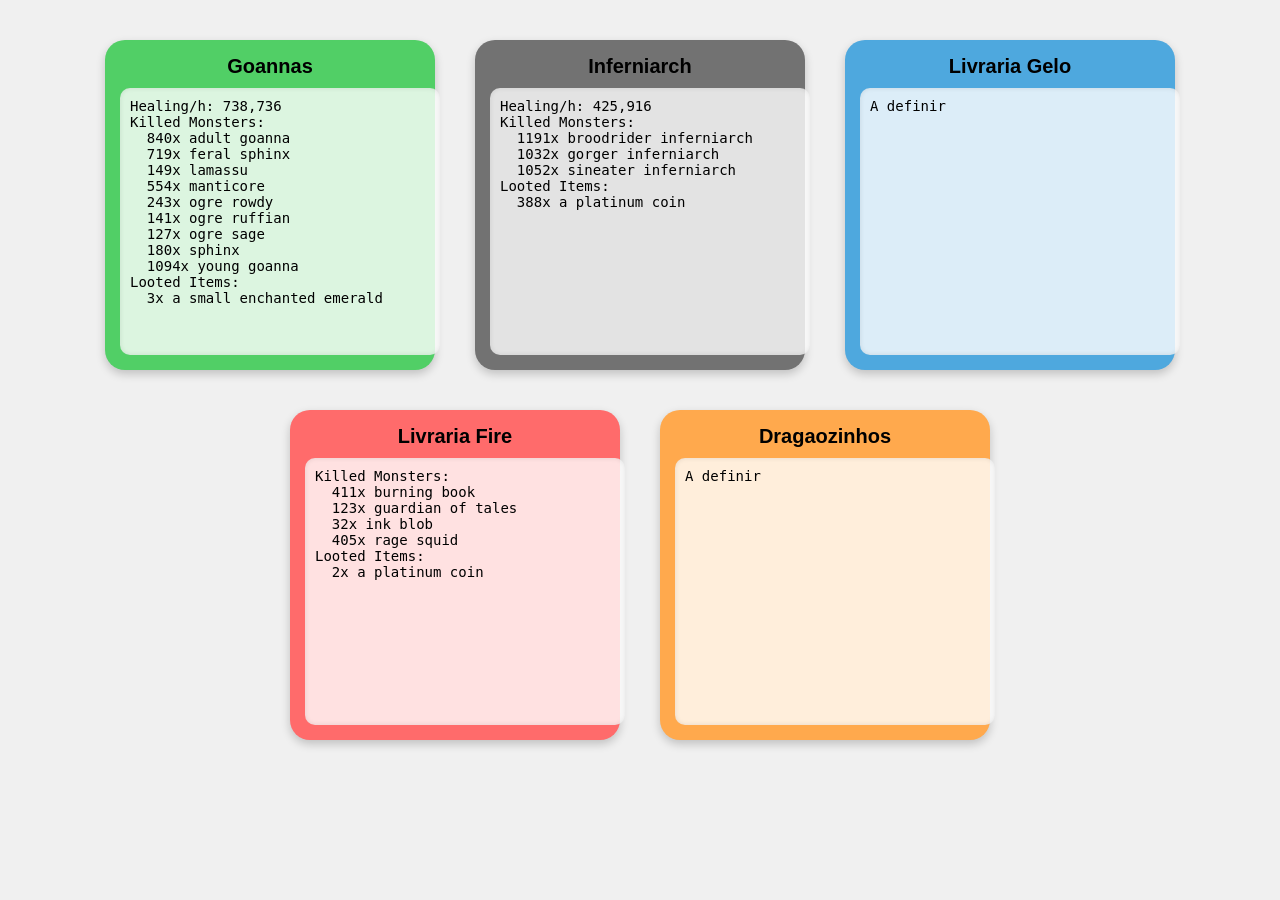
<file: analyser.html>
<!DOCTYPE html>
<html lang="pt-BR">
<head>
  <meta charset="UTF-8">
  <meta name="viewport" content="width=device-width, initial-scale=1.0">
  <title>Blocos com TextArea</title>
  <style>
    body {
      font-family: Arial, sans-serif;
      background-color: #f0f0f0;
      margin: 0;
      padding: 40px;
      display: flex;
      justify-content: center;
      align-items: center;
      flex-wrap: wrap;
      gap: 40px;
    }

    .bloco {
      width: 300px;
      height: 300px;
      border-radius: 20px;
      box-shadow: 0 4px 10px rgba(0, 0, 0, 0.2);
      padding: 15px;
      color: black;
      display: flex;
      flex-direction: column;
      justify-content: flex-start;
    }

    label {
      font-weight: bold;
      font-size: 20px;
      margin-bottom: 10px;
      text-align: center;
      display: block;
    }

    textarea {
      flex: 1;
      width: 100%;
      resize: none;
      border: none;
      border-radius: 10px;
      padding: 10px;
      font-size: 14px;
      background-color: rgba(255, 255, 255, 0.8);
      box-shadow: inset 0 0 5px rgba(0, 0, 0, 0.1);
    }

    .azul { background-color: #4ea8de; }
    .vermelho { background-color: #ff6b6b; }
    .verde { background-color: #51cf66; }
    .laranja { background-color: #ffa94d; }
    .preto { background-color: #727272;}
  </style>
</head>
<body>

  <div class="bloco verde">
    <label>Goannas</label>
    <textarea readonly>
Healing/h: 738,736
Killed Monsters:
  840x adult goanna
  719x feral sphinx
  149x lamassu
  554x manticore
  243x ogre rowdy
  141x ogre ruffian
  127x ogre sage
  180x sphinx
  1094x young goanna
Looted Items:
  3x a small enchanted emerald
    </textarea>
  </div>

  <div class="bloco preto">
    <label>Inferniarch</label>
    <textarea readonly>
Healing/h: 425,916
Killed Monsters:
  1191x broodrider inferniarch
  1032x gorger inferniarch
  1052x sineater inferniarch
Looted Items:
  388x a platinum coin
    </textarea>
  </div>

  <div class="bloco azul">
    <label>Livraria Gelo</label>
    <textarea readonly>A definir</textarea>
  </div>

  <div class="bloco vermelho">
    <label>Livraria Fire</label>
    <textarea readonly>
Killed Monsters:
  411x burning book
  123x guardian of tales
  32x ink blob
  405x rage squid
Looted Items:
  2x a platinum coin
    </textarea>
  </div>

  <div class="bloco laranja">
    <label>Dragaozinhos</label>
    <textarea readonly>A definir</textarea>
  </div>

</body>
</html>
</file>
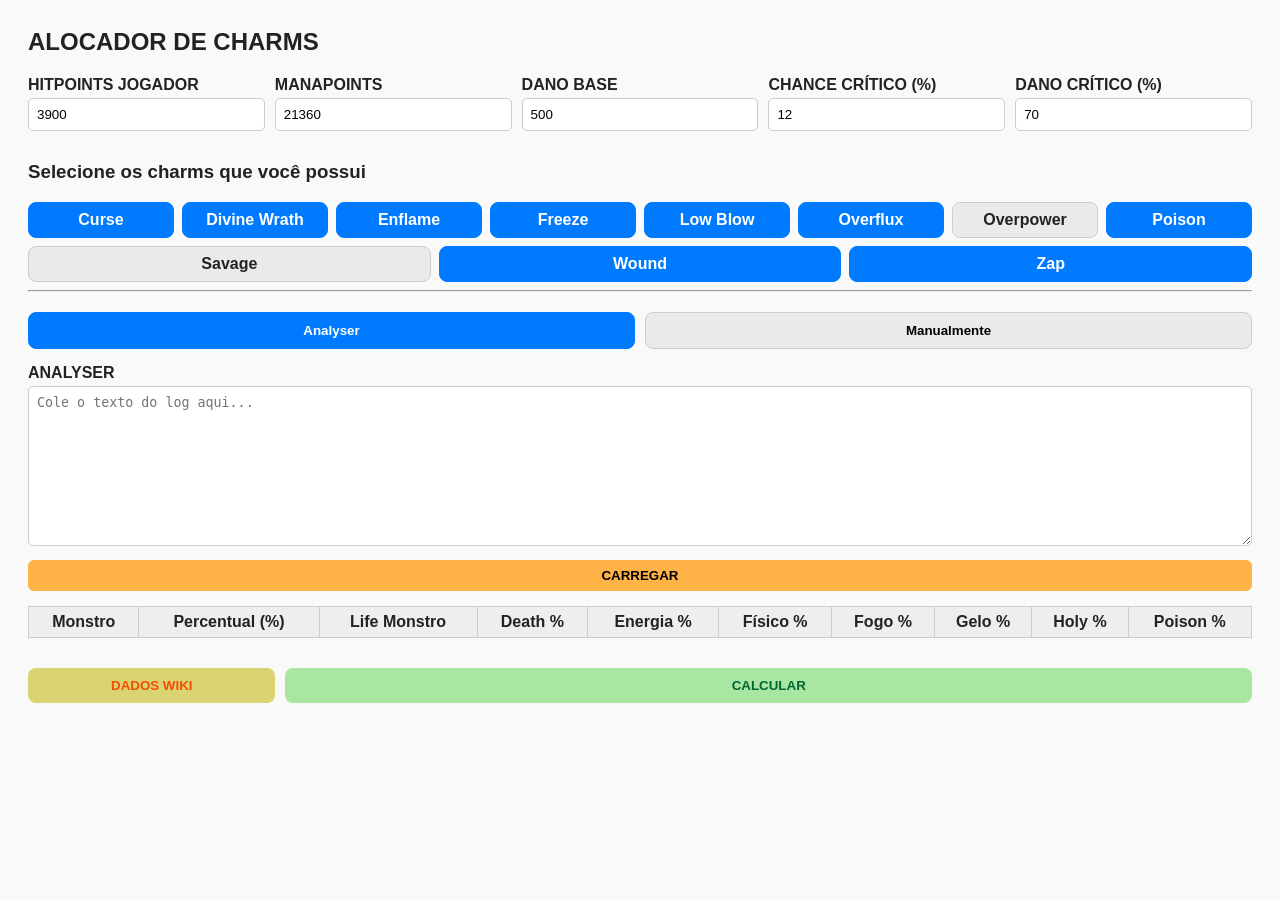
<file: charmer.html>
<!DOCTYPE html>
<html lang="pt-BR">
<head>
  <script src="creature_data.js"></script>
  <meta charset="UTF-8">
  <title>ALOCADOR DE CHARMS</title>
  <style>
    body {
      background-color: #f9f9f9;
      color: #222;
      font-family: Arial, sans-serif;
      padding: 20px;
    }
    h2{margin-top:0;}
    .field { margin-bottom: 10px; }
    label { display: block; font-weight: bold; margin-bottom: 4px; }
    input, textarea, button { width: 100%; padding: 8px; border: 1px solid #ccc; border-radius: 5px; box-sizing: border-box; }
    textarea { resize: vertical; height: 160px; }
    .row { display: flex; gap: 10px; }
    .row .field { flex: 1 1 0; min-width: 0; }
    table { width: 100%; border-collapse: collapse; margin-top: 15px; background-color: #fff; }
    th, td { border: 1px solid #ccc; padding: 6px; text-align: center; }
    th { background-color: #eee; }
    input[type="number"].table-input { width: 80px; text-align: right; padding: 4px; }
    .charms-container { margin-top: 20px; }
    .charms-buttons { display: flex; flex-wrap: wrap; gap: 8px; }
    .charm-btn { flex: 1 0 120px; padding: 8px; border: 1px solid #ccc; border-radius: 8px; background-color: #eaeaea; cursor: pointer; text-align: center; transition: .15s; font-weight: 600; }
    .charm-btn.active { background-color: #007bff; color: white; border-color: #007bff; }
    .mode-select { display: flex; gap: 10px; margin-top: 20px; margin-bottom: 15px; }
    .mode-btn { flex: 1; padding: 10px; border: 1px solid #ccc; border-radius: 8px; background-color: #eaeaea; cursor: pointer; font-weight: bold; transition: 0.15s; }
    .mode-btn.active { background-color: #007bff; color: white; border-color: #007bff; }
    .hidden { display: none; }
    .remove-btn { background-color: red; color: white; border: none; border-radius: 50%; width: 24px; height: 24px; font-weight: bold; font-size: 14px; cursor: pointer; display: flex; align-items: center; justify-content: center; padding: 0; }
    .remove-btn:hover { background: #d93636; }
    #btnCarregar, #btnAdicionarMonstro { background-color: #ffb347; color: #000; border: none; padding: 8px 16px; border-radius: 6px; cursor: pointer; font-weight: bold; }
    #btnCarregar:hover, #btnAdicionarMonstro:hover { background-color: #ffa500; }
    #btnCalcular { background-color: #a8e6a1; color:#063; border:none; padding:10px 18px; border-radius:8px; font-weight:700; cursor:pointer; margin-top:10px; }
    #btnCalcular:hover { background-color:#8fdb82; }
    #btnDadosWiki { background-color: #dad372; color:rgb(243, 79, 4); border:none; padding:10px 18px; border-radius:8px; width: 25%; font-weight:700; cursor:pointer; margin-top:10px; }
    #btnDadosWiki:hover { background-color:#eed12b; }
    .result-table { margin-top:12px; }
    .small-note { font-size:12px;color:#555;margin-top:6px; }
  </style>
</head>
<body>

  <h2>ALOCADOR DE CHARMS</h2>

  <div class="row">
    <div class="field">
      <label for="vida">HITPOINTS JOGADOR</label>
      <input type="number" id="vida" value="3900" step="100">
    </div>
    <div class="field">
      <label for="mana">MANAPOINTS</label>
      <input type="number" id="mana" value="21360" step="100">
    </div>
    <div class="field">
      <label for="danoBase">DANO BASE</label>
      <input type="number" id="danoBase" value="500" step="1">
    </div>
    <div class="field">
      <label for="chanceCritico">CHANCE CRÍTICO (%)</label>
      <input type="number" id="chanceCritico" value="12" step="1">
    </div>
    <div class="field">
      <label for="danoCritico">DANO CRÍTICO (%)</label>
      <input type="number" id="danoCritico" value="70" step="1">
    </div>
  </div>

  <!-- Charms -->
  <div class="charms-container">
    <h3>Selecione os charms que você possui</h3>
    <div class="charms-buttons" id="charmsContainer"></div>
  </div>

  <hr>

  <!-- Mode selector -->
  <div class="mode-select">
    <button id="btnAnalyserMode" class="mode-btn active">Analyser</button>
    <button id="btnManualMode" class="mode-btn">Manualmente</button>
  </div>

  <!-- Manual form -->
  <div id="manualContainer" class="hidden">
    <div class="row">
      <div class="field">
        <label for="nomeMonstro">Nome do Monstro</label>
        <input type="text" id="nomeMonstro" placeholder="Ex: adult goanna">
      </div>
      <div class="field">
        <label for="percentualMonstro">Percentual (%)</label>
        <input type="number" id="percentualMonstro" placeholder="Ex: 10" step="0.1">
      </div>
      <div class="field">
        <label for="lifeMonstroManual">LIFE MONSTRO</label>
        <input type="number" id="lifeMonstroManual" placeholder="Ex: 5000" value="5000" step="100">
      </div>
      <div class="field" style="flex: 0 0 140px;">
        <label>&nbsp;</label>
        <button id="btnAdicionarMonstro">Adicionar</button>
      </div>
    </div>
  </div>

  <!-- Analyser -->
  <div id="analyserContainer">
    <div class="field">
      <label for="analyser">ANALYSER</label>
      <textarea id="analyser" placeholder="Cole o texto do log aqui..."></textarea>
    </div>
    <button id="btnCarregar"><strong>CARREGAR</strong></button>
  </div>

  <!-- Table of monsters -->
  <table id="tabelaMonstros">
    <thead>
      <tr>
        <th>Monstro</th>
        <th>Percentual (%)</th>
        <th>Life Monstro</th>
        <th>Death %</th>
        <th>Energia %</th>
        <th>Físico %</th>
        <th>Fogo %</th>
        <th>Gelo %</th>
        <th>Holy %</th>
        <th>Poison %</th>
      </tr>
    </thead>
    <tbody></tbody>
  </table>

  <div class="mode-select">
    <button id="btnDadosWiki">DADOS WIKI</button>

    <button id="btnCalcular">CALCULAR</button>
  </div>

  <!-- Results -->
  <div class="result-table" id="resultArea"></div>

  <script>
    /* ===== configuração inicial e utilitários ===== */
    const charms = ["Curse","Divine Wrath","Enflame","Freeze","Low Blow","Overflux","Overpower","Poison","Savage","Wound","Zap"];
    const charmsContainer = document.getElementById("charmsContainer");
    const tabelaMonstros = document.getElementById("tabelaMonstros").querySelector("tbody");
    const analyserContainer = document.getElementById("analyserContainer");
    const manualContainer = document.getElementById("manualContainer");
    const btnAnalyserMode = document.getElementById("btnAnalyserMode");
    const btnManualMode = document.getElementById("btnManualMode");
    const btnAdicionarMonstro = document.getElementById("btnAdicionarMonstro");
    const btnCarregar = document.getElementById("btnCarregar");
    const btnCalcular = document.getElementById("btnCalcular");
    const resultArea = document.getElementById("resultArea");
    const btnDadosWiki = document.getElementById("btnDadosWiki");

    let monstros = []; // objetos: {nome, percentual, life, death, divine, energia, fisico, fogo, gelo, poison}

    const mycharms = [
      "Curse",
      "Divine Wrath",
      "Enflame",
      "Freeze",
      "Poison",
      "Wound",
      "Zap",
      "Low Blow",
      "Overflux"
    ];

    // renderizar botões de charms
    charms.forEach(name=>{
      const b = document.createElement("div");
      b.className = "charm-btn";
      if(mycharms.includes(name)){
        b.className = "charm-btn active";
      }
      b.textContent = name;
      b.dataset.name = name;
      b.addEventListener("click", ()=> b.classList.toggle("active"));
      charmsContainer.appendChild(b);
    });

    // util
    function getSelectedCharms(){
      return Array.from(document.querySelectorAll(".charm-btn.active")).map(n=>n.dataset.name);
    }

    function normalizarPercentuais(){
      const total = monstros.reduce((s,m)=>s + (+m.percentual || 0),0);
      if(total > 100 && total>0){
        monstros = monstros.map(m=> ({...m, percentual: parseFloat(((m.percentual/total)*100).toFixed(6))}));
      }
    }

    function atualizarTabela(){
      normalizarPercentuais();
      monstros.sort((a,b)=> b.percentual - a.percentual);
      tabelaMonstros.innerHTML = "";

      monstros.forEach((m,i)=>{
        const tr = document.createElement("tr");
        tr.innerHTML = `
          <td style="display:flex;align-items:center;gap:8px;justify-content:center;">
            <strong style="flex:1;text-align:left">${m.nome}</strong>
            <button class="remove-btn" data-index="${i}" title="Remover">✖</button>
          </td>
          <td><input type="number" class="table-input p-input" value="${(m.percentual||0).toFixed(2)}" step="0.01"></td>
          <td><input type="number" class="table-input life-input" value="${(m.life||5000)}" step="100"></td>
          <td><input type="number" class="table-input" value="${m.death}" step="5"></td>
          <td><input type="number" class="table-input" value="${m.energia}" step="5"></td>
          <td><input type="number" class="table-input" value="${m.fisico}" step="5"></td>
          <td><input type="number" class="table-input" value="${m.fogo}" step="5"></td>
          <td><input type="number" class="table-input" value="${m.gelo}" step="5"></td>
          <td><input type="number" class="table-input" value="${m.divine}" step="5"></td>
          <td><input type="number" class="table-input" value="${m.poison}" step="5"></td>
        `;
        tabelaMonstros.appendChild(tr);
      });

      // eventos: remover (duas maneiras)
      tabelaMonstros.querySelectorAll(".remove-btn").forEach(btn=>{
        btn.onclick = (e)=>{
          const idx = btn.dataset.index ?? btn.dataset.index2;
          if(idx!==undefined) {
            monstros.splice(Number(idx),1);
            atualizarTabela();
          }
        };
      });

      // eventos: quando o usuário editar inputs na tabela, atualizar objeto
      tabelaMonstros.querySelectorAll("input").forEach((input, idx)=>{
        input.addEventListener("input", ()=>{
          // descobrir qual linha e qual coluna
          const row = input.closest("tr");
          const rowIndex = Array.from(tabelaMonstros.children).indexOf(row);
          if(rowIndex < 0) return;
          const m = monstros[rowIndex];
          if(!m) return;
          // map inputs by class
          if(input.classList.contains("p-input")) m.percentual = parseFloat(input.value) || 0;
          else if(input.classList.contains("life-input")) m.life = parseFloat(input.value) || 0;
          else {
            // map column by position
            const inputs = Array.from(row.querySelectorAll("input.table-input"));
            // inputs order: percentual (handled), life, death, divine, energia, fisico, fogo, gelo, poison
            // but here this else only triggers for the element that's not p-input and not life-input,
            // so map by index among table-inputs
            const all = row.querySelectorAll("input.table-input, input.p-input, input.life-input");
            // safer mapping by cell index:
            const cells = Array.from(row.children);
            const cellIndex = cells.indexOf(input.closest("td"));
            // columns: 0 name, 1 percentual, 2 life, 3 death, 4 divine, 5 energia, 6 fisico, 7 fogo, 8 gelo, 9 poison, 10 action
            switch(cellIndex){
              case 3: m.death = parseFloat(input.value)||0; break;
              case 4: m.energia = parseFloat(input.value)||0; break;
              case 5: m.fisico = parseFloat(input.value)||0; break;
              case 6: m.fogo = parseFloat(input.value)||0; break;
              case 7: m.gelo = parseFloat(input.value)||0; break;
              case 8: m.divine = parseFloat(input.value)||0; break;
              case 9: m.poison = parseFloat(input.value)||0; break;
              default: break;
            }
          }
        });
      });
    }

    function limparMonstros(){ monstros = []; atualizarTabela(); }

    /* modo */
    function ativarModo(novoModo){
      limparMonstros();
      if(novoModo === "analyser"){
        analyserContainer.classList.remove("hidden");
        manualContainer.classList.add("hidden");
        btnAnalyserMode.classList.add("active");
        btnManualMode.classList.remove("active");
      } else {
        analyserContainer.classList.add("hidden");
        manualContainer.classList.remove("hidden");
        btnManualMode.classList.add("active");
        btnAnalyserMode.classList.remove("active");
      }
    }
    btnAnalyserMode.onclick = ()=> ativarModo("analyser");
    btnManualMode.onclick = ()=> ativarModo("manual");

    // adicionar manual
    btnAdicionarMonstro.onclick = ()=>{
      const nome = document.getElementById("nomeMonstro").value.trim();
      const percentual = parseFloat(document.getElementById("percentualMonstro").value);
      const lifeManual = parseFloat(document.getElementById("lifeMonstroManual").value) || 5000;
      if(!nome || isNaN(percentual) || percentual <= 0){ alert("Nome e percentual válidos são necessários."); return; }
      monstros.push({
        nome,
        percentual,
        life: lifeManual,
        death:100, divine:100, energia:100, fisico:100, fogo:100, gelo:100, poison:100
      });
      document.getElementById("nomeMonstro").value = "";
      document.getElementById("percentualMonstro").value = "";
      document.getElementById("lifeMonstroManual").value = "5000";
      atualizarTabela();
    };

    // carregar analyser (gera monstros com life padrão 5000)
    btnCarregar.onclick = ()=>{
      const texto = document.getElementById("analyser").value;
      const bloco = texto.match(/Killed Monsters:\s*([\s\S]*?)(Looted Items:|$)/i);
      if(!bloco){ alert("Nenhuma lista de 'Killed Monsters' encontrada."); return; }
      const linhas = bloco[1].split("\n").map(l=>l.trim()).filter(Boolean);
      const lista = [];
      linhas.forEach(l=>{
        const m = l.match(/^(\d+)x\s+(.*)$/);
        if(m) lista.push({nome: m[2].trim(), qtd: parseInt(m[1])});
      });
      if(lista.length===0){ alert("Nenhum monstro reconhecido no analisador."); return; }
      const total = lista.reduce((s,x)=>s + x.qtd, 0);
      monstros = lista.map(x=>({
        nome: x.nome,
        percentual: (x.qtd/total)*100,
        life: 5000,
        death:100, divine:100, energia:100, fisico:100, fogo:100, gelo:100, poison:100
      }));
      atualizarTabela();
    };

    /* ===== lógica de cálculo de dano esperado ===== */

    function calcExpectedDamageForCharm(monster, charmName, player){
      // monster: {name, life, death, divine, energia, fisico, fogo, gelo, poison}
      // player: {vida, mana, danoBase, chanceCritico, danoCritico}
      const life = Number(monster.life) || 0;
      const p = player;
      // helper for elemental charms: 5% life * sensitivity/100
      function elementalDamage(sensitivity){
        const base = 0.05 * life;
        return base * (sensitivity/100);
      }

      switch(charmName){
        case "Curse": {
          const chance = 0.10;
          const dmg = elementalDamage(monster.death);
          return chance * dmg;
        }
        case "Divine Wrath": {
          const chance = 0.10;
          const dmg = elementalDamage(monster.divine);
          return chance * dmg;
        }
        case "Enflame": {
          const chance = 0.10;
          const dmg = elementalDamage(monster.fogo);
          return chance * dmg;
        }
        case "Freeze": {
          const chance = 0.10;
          const dmg = elementalDamage(monster.gelo);
          return chance * dmg;
        }
        case "Poison": {
          const chance = 0.10;
          const dmg = elementalDamage(monster.poison);
          return chance * dmg;
        }
        case "Wound": {
          const chance = 0.10;
          const dmg = elementalDamage(monster.fisico);
          return chance * dmg;
        }
        case "Zap": {
          const chance = 0.10;
          const dmg = elementalDamage(monster.energia);
          return chance * dmg;
        }
        case "Low Blow": {
          const chance = 0.08;
          // interpreta: dano = danoBase * (danoCritico / 100)
          const dmg = p.danoBase * (p.danoCritico/100);
          return chance * dmg;
        }
        case "Savage": {
          // chance = chanceCritico (%)
          const chance = Math.max(0, Math.min(100, Number(p.chanceCritico || 0))) / 100;
          const dmg = 0.40 * p.danoBase; // 40% do dano base do jogador
          return chance * dmg;
        }
        case "Overflux": {
          const chance = 0.10;
          const candidate = 0.025 * p.mana; // 2.5% mana
          const limit = 0.08 * life; // 8% life
          const dmg = Math.min(candidate, limit);
          return chance * dmg;
        }
        case "Overpower": {
          const chance = 0.10;
          const candidate = 0.05 * p.vida; // 5% vida do jogador
          const limit = 0.08 * life;
          const dmg = Math.min(candidate, limit);
          return chance * dmg;
        }
        default:
          return 0;
      }
    }


    btnDadosWiki.onclick = () => {
      // assume que creature_resistances.js já está carregado e expõe objeto "creatureData"
      // formato esperado:
      // creatureData = { "arctic faun": {health: 21000, death: 0, energy: 110, physical: 100, fire: 110, ice: 80, holy: 100, earth: 0}, ...}

      monstros.forEach((m, idx) => {
        const nameKey = m.nome.toLowerCase();
        const wikiInfo = creatureData[nameKey];
        if(wikiInfo){
          const row = tabelaMonstros.children[idx];
          if(!row) return;
          const inputs = row.querySelectorAll("input.table-input, input.p-input, input.life-input");

          if(inputs.length >= 9){
            if(wikiInfo.health !== undefined) inputs[1].value = wikiInfo.health;
            if(wikiInfo.resistances.Death !== undefined) inputs[2].value = wikiInfo.resistances.Death;
            if(wikiInfo.resistances.Energy !== undefined) inputs[3].value = wikiInfo.resistances.Energy;
            if(wikiInfo.resistances.Physical !== undefined) inputs[4].value = wikiInfo.resistances.Physical;
            if(wikiInfo.resistances.Fire !== undefined) inputs[5].value = wikiInfo.resistances.Fire;
            if(wikiInfo.resistances.Ice !== undefined) inputs[6].value = wikiInfo.resistances.Ice;
            if(wikiInfo.resistances.Holy !== undefined) inputs[7].value = wikiInfo.resistances.Holy;
            if(wikiInfo.resistances.Earth !== undefined) inputs[8].value = wikiInfo.resistances.Earth;
          }
        }
      });
      
      alert("Dados Wiki aplicados (quando encontrados)!");
    };

    // função principal: para cada monstro, entre os charms selecionados, escolhe charm que maximiza o dano ponderado
    btnCalcular.onclick = () => {
      const selected = getSelectedCharms();
      if (selected.length === 0) { alert("Selecione ao menos 1 charm."); return; }
      if (monstros.length === 0) { alert("Adicione ou carregue monstros primeiro."); return; }

      const player = {
        vida: Number(document.getElementById("vida").value) || 0,
        mana: Number(document.getElementById("mana").value) || 0,
        danoBase: Number(document.getElementById("danoBase").value) || 0,
        chanceCritico: Number(document.getElementById("chanceCritico").value) || 0,
        danoCritico: Number(document.getElementById("danoCritico").value) || 0
      };

      const rows = Array.from(tabelaMonstros.children);
      rows.forEach((row, idx) => {
        const cells = row.querySelectorAll("input");
        if (!cells || cells.length < 9) return;
        monstros[idx].percentual = parseFloat(cells[0].value) || 0;
        monstros[idx].life = parseFloat(cells[1].value) || 0;
        monstros[idx].death = parseFloat(cells[2].value) || 0;
        monstros[idx].energia = parseFloat(cells[3].value) || 0;
        monstros[idx].fisico = parseFloat(cells[4].value) || 0;
        monstros[idx].fogo = parseFloat(cells[5].value) || 0;
        monstros[idx].gelo = parseFloat(cells[6].value) || 0;
        monstros[idx].divine = parseFloat(cells[7].value) || 0;
        monstros[idx].poison = parseFloat(cells[8].value) || 0;
      });

      normalizarPercentuais();

     // número de charms que podemos atribuir (no máximo um por monstro)
    const k = Math.min(selected.length, monstros.length);

    // gera todas as permutações de k elementos a partir de arr (k-permutations)
    function permuteK(arr, k) {
      const results = [];
      const used = new Array(arr.length).fill(false);
      function backtrack(curr) {
        if (curr.length === k) {
          results.push(curr.slice());
          return;
        }
        for (let i = 0; i < arr.length; i++) {
          if (used[i]) continue;
          used[i] = true;
          curr.push(arr[i]);
          backtrack(curr);
          curr.pop();
          used[i] = false;
        }
      }
      if (k === 0) return [[]]; // caso especial: nenhum charm disponível
      backtrack([]);
      return results;
    }

    const perms = permuteK(selected, k);

      let melhorCombinacao = null;
      let melhorDanoTotal = -Infinity;

      perms.forEach(combinacao => {
        let danoTotal = 0;
        const resultados = [];

        monstros.forEach((monstro, i) => {
          const charm = combinacao[i] || "—"; // se faltar charm, fica sem
          const danoReal = calcExpectedDamageForCharm(monstros[i], charm, player) * (monstros[i].percentual || 0);
          const ponderado = danoReal * (monstros[i].percentual / 100);
          danoTotal += ponderado;
          resultados.push({monstro: monstros[i].nome, charm, danoReal, ponderado});
        });
        if (danoTotal > melhorDanoTotal) {
          melhorDanoTotal = danoTotal;
          melhorCombinacao = resultados;
        }
      });

      // Exibir resultados
      let html = `<table class="result"><thead><tr><th>Monstro</th><th>Charm Escolhido</th><th>Dano Potencial</th></tr></thead><tbody>`;
      let somaDanoReal = 0;

      melhorCombinacao.forEach(r => {
        html += `<tr>
          <td style="text-align:left;padding-left:8px">${r.monstro}</td>
          <td>${r.charm}</td>
          <td>${r.danoReal.toFixed(0)}</td>
        </tr>`;
        somaDanoReal += r.danoReal;
      });

      html += `</tbody></table>`;
      html += `<div class="small-note"><strong>Total de dano potencial:</strong> ${somaDanoReal.toFixed(0)}</div>`;
      resultArea.innerHTML = html;
    };



    // inicializar (nenhum monstro)
    atualizarTabela();
  </script>
</body>
</html>
</file>
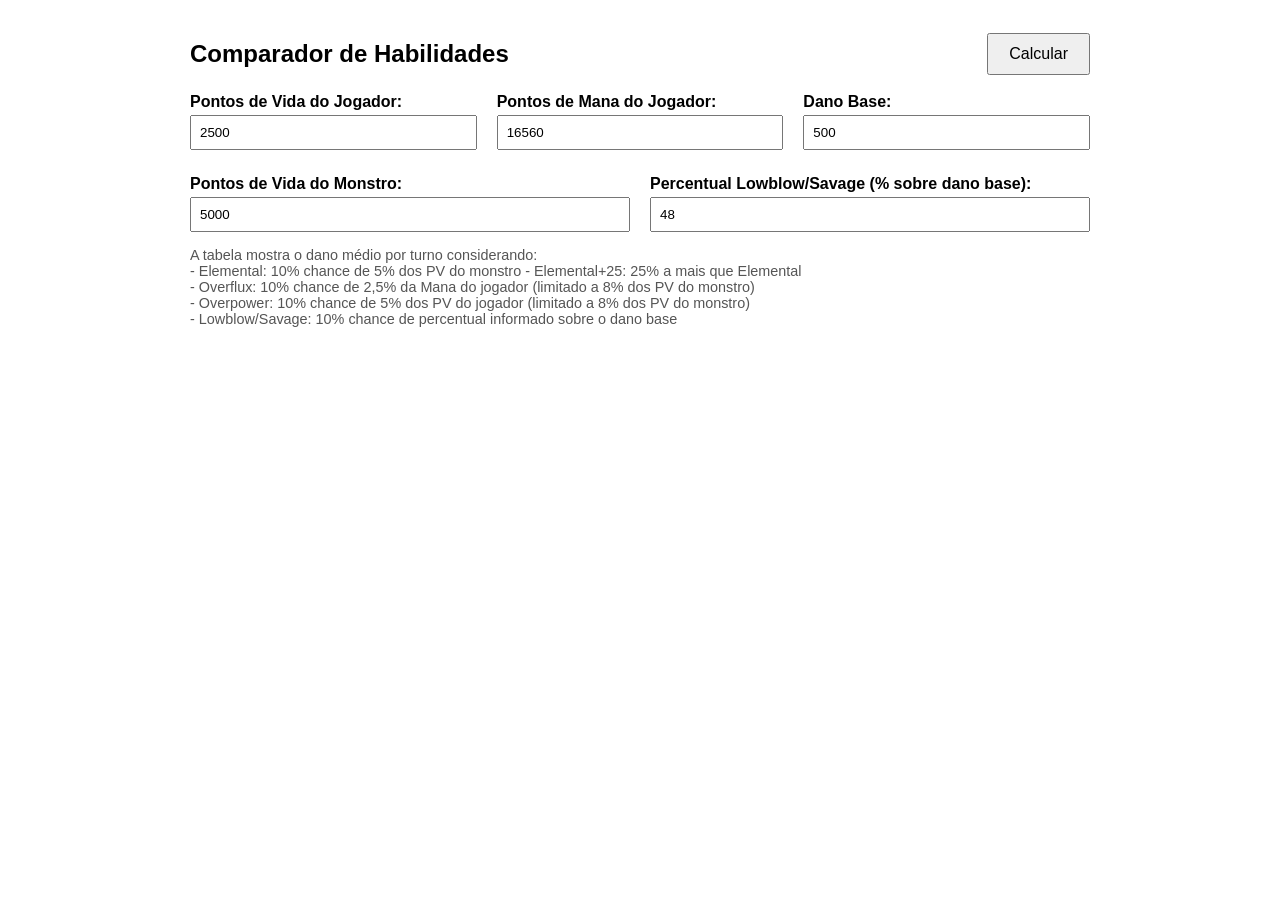
<file: charms.html>
<!DOCTYPE html>
<html lang="pt-BR">
<head>
  <meta charset="UTF-8" />
  <title>Comparativo de Habilidades</title>
  <style>
    body {
      font-family: Arial, sans-serif;
      padding: 20px;
      max-width: 900px;
      margin: auto;
    }

    .topo {
      display: flex;
      justify-content: space-between;
      align-items: center;
      flex-wrap: wrap;
    }

    form {
      display: flex;
      flex-wrap: wrap;
      gap: 20px;
    }

    .campo {
      flex: 1 1 calc(33% - 20px);
      min-width: 220px;
    }

    label {
      display: block;
      margin-top: 5px;
      font-weight: bold;
    }

    input[type="number"] {
      width: 100%;
      padding: 8px;
      margin-top: 4px;
      box-sizing: border-box;
    }

    button {
      padding: 10px 20px;
      font-size: 16px;
      cursor: pointer;
    }

    table {
      border-collapse: collapse;
      width: 100%;
      margin-top: 20px;
    }

    th, td {
      border: 1px solid #ddd;
      padding: 8px;
      text-align: center;
    }

    th {
      background-color: #333;
      color: white;
    }

    .mais-vantajoso {
      background-color: #a4dba4;
    }

    .mais-vantajoso-plus {
      background-color: #add8e6;
    }

    /* destaque: contorno laranja de 2px ao redor da linha */
    tr.linha-selecionada td {
      border-top: 2px solid orange;
      border-bottom: 2px solid orange;
    }
    tr.linha-selecionada td:first-child {
      border-left: 2px solid orange;
    }
    tr.linha-selecionada td:last-child {
      border-right: 2px solid orange;
    }


    .nota {
      font-size: 0.9em;
      margin-top: 15px;
      color: #555;
    }
  </style>
</head>
<body>

<div class="topo">
  <h2>Comparador de Habilidades</h2>
  <button onclick="gerarTabela()">Calcular</button>
</div>

<form id="formDados" onsubmit="return false;">
  <div class="campo">
    <label for="pvJogador">Pontos de Vida do Jogador:</label>
    <input type="number" id="pvJogador" value="2500" min="1" required />
  </div>

  <div class="campo">
    <label for="manaJogador">Pontos de Mana do Jogador:</label>
    <input type="number" id="manaJogador" value="16560" min="1" required />
  </div>

  <div class="campo">
    <label for="danoBase">Dano Base:</label>
    <input type="number" id="danoBase" value="500" min="1" required />
  </div>

  <div class="campo">
    <label for="pvMonstro">Pontos de Vida do Monstro:</label>
    <input type="number" id="pvMonstro" value="5000" min="1" required />
  </div>

  <div class="campo">
    <label for="percentLowblow">Percentual Lowblow/Savage (% sobre dano base):</label>
    <input type="number" id="percentLowblow" value="48" min="0" max="100" step="0.1" required />
  </div>
</form>

<p class="nota">
  A tabela mostra o dano médio por turno considerando:<br>
  - Elemental: 10% chance de 5% dos PV do monstro  - Elemental+25: 25% a mais que Elemental<br>
  - Overflux: 10% chance de 2,5% da Mana do jogador (limitado a 8% dos PV do monstro)<br>
  - Overpower: 10% chance de 5% dos PV do jogador (limitado a 8% dos PV do monstro)<br>
  - Lowblow/Savage: 10% chance de percentual informado sobre o dano base<br>
</p>

<table id="tabelaResultados" style="display:none;">
  <thead>
    <tr>
      <th>PV do Monstro</th>
      <th>Elemental</th>
      <th>Elemental +5</th>
      <th>Elemental +10</th>
      <th>Elemental +15</th>
      <th>Elemental +20</th>
      <th>Elemental +25</th>
      <th>Overflux</th>
      <th>Overpower</th>
      <th>Lowblow/Savage</th>
    </tr>
  </thead>
  <tbody></tbody>
</table>

<script>
  function gerarTabela() {
    const pvJogador = parseFloat(document.getElementById('pvJogador').value);
    const manaJogador = parseFloat(document.getElementById('manaJogador').value);
    const danoBase = parseFloat(document.getElementById('danoBase').value);
    const pvMonstroExtra = parseFloat(document.getElementById('pvMonstro').value);
    const percentLowblow = parseFloat(document.getElementById('percentLowblow').value) / 100;

    const tbody = document.querySelector('#tabelaResultados tbody');
    tbody.innerHTML = '';

    // monta lista com 1000 até 15000
    let listaPVs = [];
    for (let pv = 1000; pv <= 15000; pv += 1000) {
      listaPVs.push(pv);
    }
    // adiciona valor extra do input
    listaPVs.push(pvMonstroExtra);

    // remove duplicados e ordena
    listaPVs = [...new Set(listaPVs)].sort((a, b) => a - b);

    for (const pvMonstro of listaPVs) {
      const limitePorChance = 0.08 * pvMonstro * 0.10;

      const elemental = 0.10 * 0.05 * pvMonstro;
      const elementalPlus5 = elemental * 1.05;
      const elementalPlus10 = elemental * 1.10;
      const elementalPlus15 = elemental * 1.15;
      const elementalPlus20 = elemental * 1.20;
      const elementalPlus25 = elemental * 1.25;

      let overfluxRaw = 0.10 * 0.025 * manaJogador;
      const overflux = Math.min(overfluxRaw, limitePorChance);

      let overpowerRaw = 0.10 * 0.05 * pvJogador;
      const overpower = Math.min(overpowerRaw, limitePorChance);

      const lowblow = 0.10 * percentLowblow * danoBase;

      const maxPrincipal = Math.max(elemental, overflux, overpower, lowblow);

      const celElemental = `<td class="${elemental === maxPrincipal ? 'mais-vantajoso' : ''}">${elemental.toFixed(2)}</td>`;
      const celElementalPlus5 = `<td class="${(elementalPlus5 > maxPrincipal && elementalPlus5 > elemental) ? 'mais-vantajoso-plus' : ''}">${elementalPlus5.toFixed(2)}</td>`;
      const celElementalPlus10 = `<td class="${(elementalPlus10 > maxPrincipal && elementalPlus10 > elemental) ? 'mais-vantajoso-plus' : ''}">${elementalPlus10.toFixed(2)}</td>`;
      const celElementalPlus15 = `<td class="${(elementalPlus15 > maxPrincipal && elementalPlus15 > elemental) ? 'mais-vantajoso-plus' : ''}">${elementalPlus15.toFixed(2)}</td>`;
      const celElementalPlus20 = `<td class="${(elementalPlus20 > maxPrincipal && elementalPlus20 > elemental) ? 'mais-vantajoso-plus' : ''}">${elementalPlus20.toFixed(2)}</td>`;
      const celElementalPlus25 = `<td class="${(elementalPlus25 > maxPrincipal && elementalPlus25 > elemental) ? 'mais-vantajoso-plus' : ''}">${elementalPlus25.toFixed(2)}</td>`;
      const celOverflux = `<td class="${overflux === maxPrincipal ? 'mais-vantajoso' : ''}">${overflux.toFixed(2)}</td>`;
      const celOverpower = `<td class="${overpower === maxPrincipal ? 'mais-vantajoso' : ''}">${overpower.toFixed(2)}</td>`;
      const celLowblow = `<td class="${lowblow === maxPrincipal ? 'mais-vantajoso' : ''}">${lowblow.toFixed(2)}</td>`;

       // destaca se pvMonstro for exatamente o valor digitado no input
      const destaqueClass = (pvMonstro === pvMonstroExtra) ? 'linha-selecionada' : '';

      tbody.innerHTML += `
        <tr class="${destaqueClass}">
          <td>${pvMonstro}</td>
          ${celElemental}
          ${celElementalPlus5}
          ${celElementalPlus10}
          ${celElementalPlus15}
          ${celElementalPlus20}
          ${celElementalPlus25}
          ${celOverflux}
          ${celOverpower}
          ${celLowblow}
        </tr>
      `;
    }

    document.getElementById('tabelaResultados').style.display = 'table';
  }
</script>

</body>
</html>
</file>
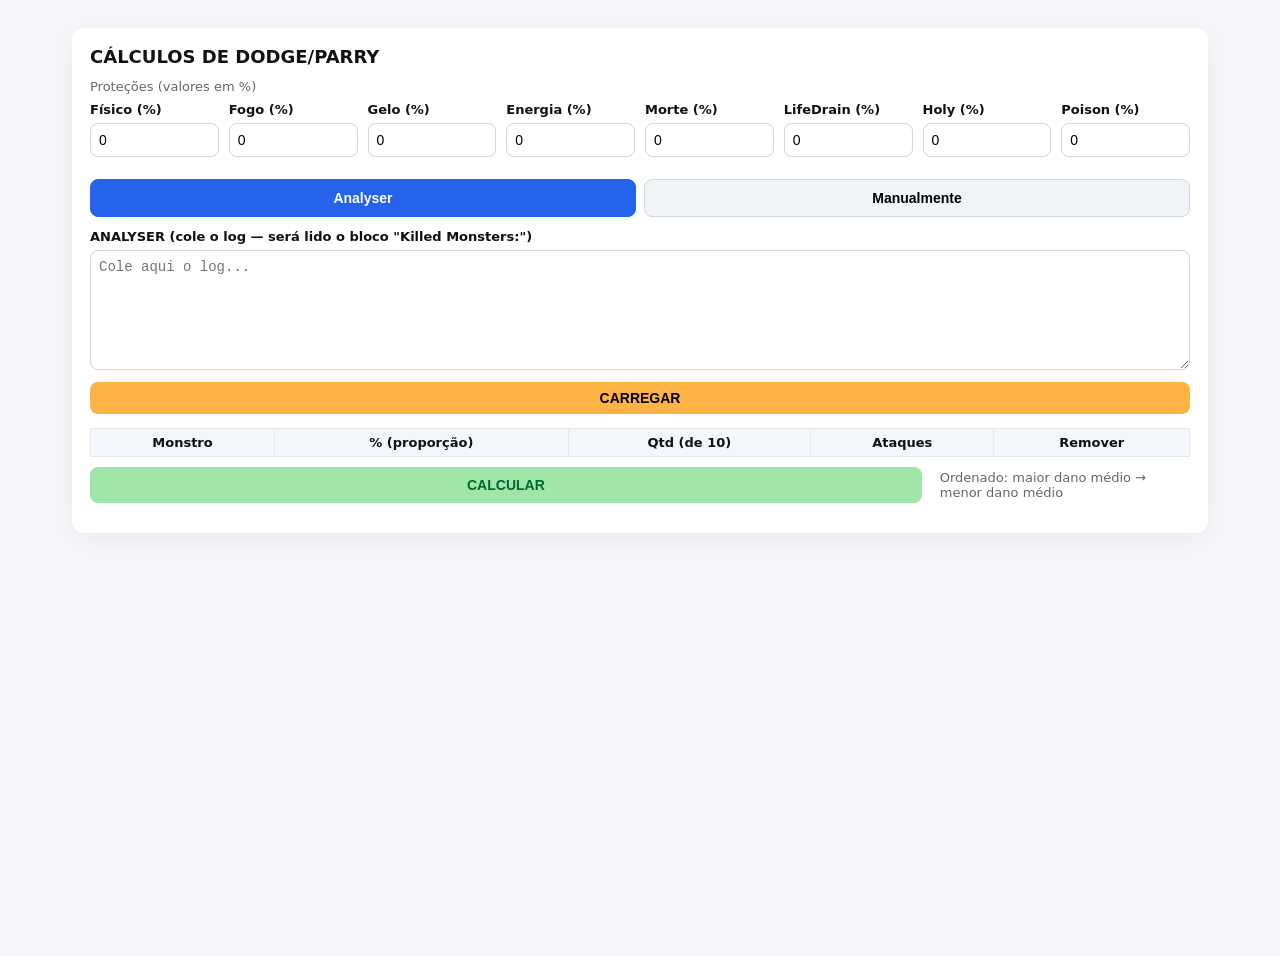
<file: dodger.html>
<!DOCTYPE html>
<html lang="pt-BR">
<head>
<meta charset="utf-8" />
<title>CÁLCULOS DE DODGE/PARRY</title>
<meta name="viewport" content="width=device-width,initial-scale=1" />
<style>
  :root{font-family:Inter, system-ui, -apple-system, "Segoe UI", Roboto, Arial;}
  body{background:#f6f7fb;color:#111;padding:20px;min-height:100vh}
  .card{max-width:1100px;margin:0 auto;background:#fff;padding:18px;border-radius:12px;box-shadow:0 6px 30px rgba(20,20,40,.06)}
  h1{font-size:18px;margin:0 0 12px}
  .row{display:flex;gap:10px;flex-wrap:wrap}
  .field{flex:1 1 80px;min-width:80px;margin-bottom:10px}
  label{font-weight:700;font-size:13px;display:block;margin-bottom:6px}
  input, textarea, button, select{width:100%;padding:8px;border-radius:8px;border:1px solid #d0d7e2;box-sizing:border-box;font-size:14px}
  textarea{min-height:120px;font-family:monospace}
  .mode-select{display:flex;gap:8px;margin:12px 0}
  .mode-btn{flex:1;padding:10px;border-radius:8px;border:1px solid #d0d7e2;background:#f0f3f8;cursor:pointer;font-weight:700}
  .mode-btn.active{background:#2563eb;color:#fff;border-color:#2563eb}
  .actions{display:flex;gap:8px;margin-top:10px}
  #btnCarregar,#btnAdicionarMonstro{background:#ffb347;border:0;color:#000;font-weight:800;cursor:pointer}
  #btnCarregar:hover,#btnAdicionarMonstro:hover{background:#ffa500}
  #btnCalcular{background:#9fe6a8;border:0;color:#063;font-weight:800;cursor:pointer;padding:10px 14px;border-radius:8px}
  #btnCalcular:hover{background:#78d488}
  table{width:100%;border-collapse:collapse;margin-top:14px}
  th,td{border:1px solid #e3e7ee;padding:6px;text-align:center;font-size:13px}
  th{background:#f3f6fb}
  .remove-btn{background:#ff5b5b;border:0;color:#fff;border-radius:50%;width:26px;height:26px;display:inline-flex;align-items:center;justify-content:center;cursor:pointer}
  .remove-btn:hover{background:#e04444}
  .small{font-size:13px;color:#445}
  .result{margin-top:12px}
  .muted{color:#666;font-size:13px}
  .gold{background:linear-gradient(90deg, rgba(255,245,200,0.8), rgba(255,238,170,0.7));}
  .att-list{list-style:none;padding:0;margin:0; font-size:12px; text-align:left;}
  .att-list li{display:flex;justify-content:space-between;gap:8px;padding:4px 0;border-bottom:1px dashed #eee}
  .small-btn{padding:4px 8px;border-radius:6px;border:1px solid #ccc;background:#fafafa;cursor:pointer}
  .modal { position:fixed; left:0; top:0; right:0; bottom:0; display:flex;align-items:center;justify-content:center;background:rgba(0,0,0,0.35); }
  .modal-card { background:#fff;padding:16px;border-radius:10px;max-width:420px;width:100%;box-shadow:0 10px 30px rgba(0,0,0,0.2) }
  @media (max-width:900px){ .row{flex-direction:column} .field{min-width:unset} }
</style>
</head>
<body>
  <main class="card">
    <h1>CÁLCULOS DE DODGE/PARRY</h1>

    <div style="margin-bottom:8px" class="small muted">
      Proteções (valores em %)
    </div>

    <div class="row" style="align-items:end">
      <div class="field"><label for="protFisico">Físico (%)</label><input id="protFisico" type="number" value="0" step="1"></div>
      <div class="field"><label for="protFogo">Fogo (%)</label><input id="protFogo" type="number" value="0" step="1"></div>
      <div class="field"><label for="protGelo">Gelo (%)</label><input id="protGelo" type="number" value="0" step="1"></div>
      <div class="field"><label for="protEnergia">Energia (%)</label><input id="protEnergia" type="number" value="0" step="1"></div>
      <div class="field"><label for="protMorte">Morte (%)</label><input id="protMorte" type="number" value="0" step="1"></div>
      <div class="field"><label for="protLifeDrain">LifeDrain (%)</label><input id="protLifeDrain" type="number" value="0" step="1"></div>
      <div class="field"><label for="protHoly">Holy (%)</label><input id="protHoly" type="number" value="0" step="1"></div>
      <div class="field"><label for="protPoison">Poison (%)</label><input id="protPoison" type="number" value="0" step="1"></div>
    </div>

    <div class="mode-select" role="tablist" aria-label="Modo de entrada">
      <button id="btnAnalyser" class="mode-btn active">Analyser</button>
      <button id="btnManual" class="mode-btn">Manualmente</button>
    </div>

    <div id="analyserBlock">
      <label for="analyser">ANALYSER (cole o log — será lido o bloco "Killed Monsters:")</label>
      <textarea id="analyser" placeholder="Cole aqui o log..."></textarea>
      <div class="actions" style="margin-top:8px">
        <button id="btnCarregar"><strong>CARREGAR</strong></button>
      </div>
    </div>

    <div id="manualBlock" style="display:none;margin-top:12px">
      <div class="row" style="align-items:center">
        <div class="field">
          <label for="nomeMonstro">Nome do Monstro</label>
          <input id="nomeMonstro" type="text" placeholder="ex: adult goanna">
        </div>
        <div class="field">
          <label for="percentualMonstro">Proporção (%) — relativo ao grupo (será convertido para 10)</label>
          <input id="percentualMonstro" type="number" step="0.1" placeholder="ex: 25">
        </div>
        <div style="flex:0 0 140px">
          <label>&nbsp;</label>
          <button id="btnAdicionarMonstro">Adicionar</button>
        </div>
      </div>
    </div>

    <table id="tabelaMonstros">
      <thead>
        <tr>
          <th>Monstro</th>
          <th>% (proporção)</th>
          <th>Qtd (de 10)</th>
          <th>Ataques</th>
          <th>Remover</th>
        </tr>
      </thead>
      <tbody></tbody>
    </table>

    <div style="display:flex;gap:10px;align-items:center;margin-top:10px">
      <button id="btnCalcular">CALCULAR</button>
      <div class="muted" style="margin-left:8px">Ordenado: maior dano médio → menor dano médio</div>
    </div>

    <div id="resultArea" class="result"></div>
  </main>

  <div id="attModal" style="display:none" class="modal">
    <div class="modal-card">
      <h3 style="margin-top:0">Adicionar ataque</h3>
      <div style="margin-bottom:8px">
        <label for="attTipo">Categoria</label>
        <select id="attTipo">
          <option value="fisico">Físico</option>
          <option value="fogo">Fogo</option>
          <option value="gelo">Gelo</option>
          <option value="energia">Energia</option>
          <option value="morte">Morte</option>
          <option value="lifedrain">LifeDrain</option>
          <option value="holy">Holy</option>
          <option value="poison">Poison</option>
          <option value="outros">Outros</option>
        </select>
      </div>
      <div style="margin-bottom:12px">
        <label for="attValor">Valor do ataque (dano)</label>
        <input id="attValor" type="number" step="1" value="100">
      </div>
      <div style="display:flex;gap:8px;justify-content:flex-end">
        <button id="attCancel" class="small-btn">Cancelar</button>
        <button id="attConfirm" class="small-btn">Confirmar</button>
      </div>
    </div>
  </div>

<script>
const tabelaBody=document.querySelector('#tabelaMonstros tbody');
const btnAnalyser=document.getElementById('btnAnalyser');
const btnManual=document.getElementById('btnManual');
const analyserBlock=document.getElementById('analyserBlock');
const manualBlock=document.getElementById('manualBlock');
const btnCarregar=document.getElementById('btnCarregar');
const btnAdicionarMonstro=document.getElementById('btnAdicionarMonstro');
const btnCalcular=document.getElementById('btnCalcular');
const resultArea=document.getElementById('resultArea');
const attModal=document.getElementById('attModal');
const attTipo=document.getElementById('attTipo');
const attValor=document.getElementById('attValor');
const attCancel=document.getElementById('attCancel');
const attConfirm=document.getElementById('attConfirm');

let monstros=[];
let editingMonsterIndex=null;

function ativarModo(modo){
  monstros=[]; atualizarTabela();
  analyserBlock.style.display=modo==='analyser'?'':'none';
  manualBlock.style.display=modo==='manual'?'':'none';
  btnAnalyser.classList.toggle('active',modo==='analyser');
  btnManual.classList.toggle('active',modo==='manual');
  resultArea.innerHTML='';
}
btnAnalyser.onclick=()=>ativarModo('analyser');
btnManual.onclick=()=>ativarModo('manual');

btnAdicionarMonstro.onclick=()=>{
  const nome=document.getElementById('nomeMonstro').value.trim();
  const percentual=parseFloat(document.getElementById('percentualMonstro').value);
  if(!nome||isNaN(percentual)||percentual<=0){alert('Nome e proporção válidos.');return;}
  monstros.push({nome,percentual,attacks:[]});
  document.getElementById('nomeMonstro').value='';
  document.getElementById('percentualMonstro').value='';
  atualizarTabela();
};

function atualizarTabela(){
  monstros.sort((a,b)=>a.nome.localeCompare(b.nome,'pt-BR',{sensitivity:'base'}));
  tabelaBody.innerHTML='';
  monstros.forEach((m,i)=>{
    const qtd10=(m.percentual||0)/100*10;
    const tr=document.createElement('tr');
    tr.innerHTML=`
      <td style="text-align:left">${escapeHtml(m.nome)}</td>
      <td>${m.percentual.toFixed(2)}%</td>
      <td>${formatNum(qtd10)}</td>
      <td style="text-align:left">
        <button class="small-btn" data-i="${i}" data-action="editAtt">Adicionar (${m.attacks.length})</button>
        <ul class="att-list" id="attlist-${i}"></ul>
      </td>
      <td><button class="remove-btn" data-i="${i}">✖</button></td>`;
    tabelaBody.appendChild(tr);
    const ul=tr.querySelector(`#attlist-${i}`);
    if(m.attacks.length===0)ul.innerHTML='<li style="font-style:italic;color:#888">nenhum ataque</li>';
    else m.attacks.forEach((a,ai)=>{
      const li=document.createElement('li');
      li.innerHTML=`<span>${a.tipo} — ${formatNum(a.valor)}</span>
      <button class="small-btn" data-i="${i}" data-ai="${ai}" data-action="removeAtt">Remover</button>`;
      ul.appendChild(li);
    });
  });
  tabelaBody.querySelectorAll('.remove-btn').forEach(b=>{
    b.onclick=()=>{monstros.splice(Number(b.dataset.i),1);atualizarTabela();}
  });
  tabelaBody.querySelectorAll('button[data-action="editAtt"]').forEach(b=>{
    b.onclick=()=>{editingMonsterIndex=Number(b.dataset.i);showModal(true);}
  });
  tabelaBody.querySelectorAll('button[data-action="removeAtt"]').forEach(b=>{
    b.onclick=()=>{
      const i=Number(b.dataset.i),ai=Number(b.dataset.ai);
      monstros[i].attacks.splice(ai,1);atualizarTabela();
    };
  });
}

btnCarregar.onclick=()=>{
  const texto=document.getElementById('analyser').value||'';
  const bloco=texto.match(/Killed Monsters:\s*([\s\S]*?)(Looted Items:|$)/i);
  if(!bloco){alert("Bloco 'Killed Monsters:' não encontrado.");return;}
  const linhas=bloco[1].split('\n').map(l=>l.trim()).filter(Boolean);
  const lista=linhas.map(l=>{
    const m=l.match(/^(\d+)x\s+(.*)$/);return m?{qtd:+m[1],nome:m[2].trim()}:null;
  }).filter(Boolean);
  const total=lista.reduce((s,x)=>s+x.qtd,0);
  monstros=lista.map(x=>({nome:x.nome,percentual:(x.qtd/total)*100,attacks:[]}));
  atualizarTabela();
};

function showModal(show){attModal.style.display=show?'flex':'none';}
attCancel.onclick=()=>showModal(false);
attConfirm.onclick=()=>{
  const tipo=attTipo.value;const valor=+attValor.value||0;
  if(editingMonsterIndex==null||!monstros[editingMonsterIndex])return;
  if(valor<=0)return alert('Valor inválido');
  monstros[editingMonsterIndex].attacks.push({tipo,valor});
  showModal(false);atualizarTabela();
};

/* ======= cálculo da Dodge e Parry ======= */
btnCalcular.onclick=()=>{
  if(monstros.length===0)return alert('Adicione monstros.');
  const prot={
    fisico:+protFisico.value||0,fogo:+protFogo.value||0,gelo:+protGelo.value||0,
    energia:+protEnergia.value||0,morte:+protMorte.value||0,lifedrain:+protLifeDrain.value||0,
    holy:+protHoly.value||0,poison:+protPoison.value||0,outros:0
  };
  const MONSTER_GROUP=10,DODGE_CHANCE=0.10;

  function calcular(ignoreProtections=false){
    return monstros.map(m=>{
      const count=(m.percentual/100)*MONSTER_GROUP;
      let preventPerInstance=0;
      m.attacks.forEach(a=>{
        const tipo=a.tipo.toLowerCase();
        const valor=a.valor||0;
        const trigger=(tipo==='fisico')?1:0.3;
        const eff=ignoreProtections?1:(1-(prot[tipo]||0)/100);
        preventPerInstance+=trigger*DODGE_CHANCE*valor*eff;
      });
      return {nome:m.nome,percentual:m.percentual,count,preventedTotal:count*preventPerInstance};
    }).sort((a,b)=>b.preventedTotal-a.preventedTotal);
  }

  const dodge=calcular(false);
  const parry=calcular(true);

  let html=`<h3>DODGE</h3><div class="small">Dano prevenido considerando proteções do jogador (resistências aplicadas).</div>`;
  html+=montarTabela(dodge);
  html+=`<br><h3>PARRY</h3><div class="small">Dano refletido.</div>`;
  html+=montarTabela(parry);

  resultArea.innerHTML=html;
};

function montarTabela(lista){
  let html=`<table><thead><tr><th>Monstro</th><th>Proporção (%)</th><th>Qtd (de 10)</th><th>Dano médio/turn</th></tr></thead><tbody>`;
  lista.forEach((c,i)=>{
    const cls=i===0?'gold':'';
    html+=`<tr class="${cls}"><td style="text-align:left">${escapeHtml(c.nome)}</td>
           <td>${c.percentual.toFixed(2)}%</td><td>${formatNum(c.count)}</td>
           <td><strong>${formatNum(c.preventedTotal)}</strong></td></tr>`;
  });
  html+=`</tbody></table><div class="muted">Dourado = monstro mais indicado.</div>`;
  return html;
}

function formatNum(n){return Number(n).toLocaleString('pt-BR',{maximumFractionDigits:2});}
function escapeHtml(s){return s.replace(/[&<>"']/g,c=>({'&':'&amp;','<':'&lt;','>':'&gt;','"':'&quot;','\'':'&#39;'}[c]));}

ativarModo('analyser');
</script>
</body>
</html>
</file>
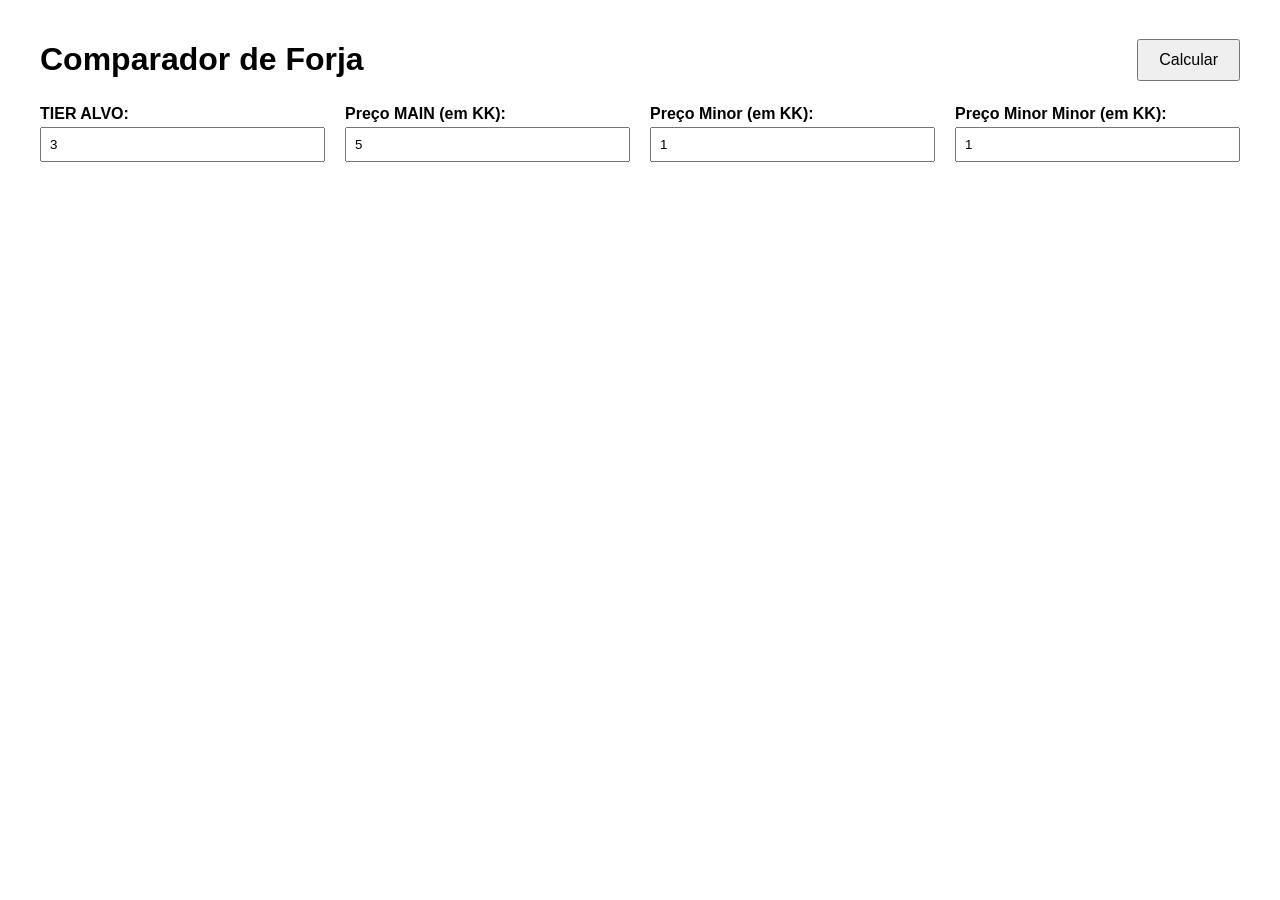
<file: forge.html>
<!DOCTYPE html>
<html lang="pt-BR">
<head>
  <meta charset="UTF-8" />
  <title>Comparativo da FORJA CLASSE 4</title>
  <style>
    body {
      font-family: Arial, sans-serif;
      padding: 20px;
      max-width: 1200px;
      margin: auto;
    }

    .topo {
      display: flex;
      justify-content: space-between;
      align-items: center;
      flex-wrap: wrap;
    }

    form {
      display: flex;
      flex-wrap: wrap;
      gap: 20px;
    }

    .campo {
      flex: 1 1 calc(25% - 20px);
      min-width: 240px;
    }

    label {
      display: block;
      margin-top: 5px;
      font-weight: bold;
    }

    input[type="number"] {
      width: 100%;
      padding: 8px;
      margin-top: 4px;
      box-sizing: border-box;
    }

    button {
      padding: 10px 20px;
      font-size: 16px;
      cursor: pointer;
    }

    table {
      border-collapse: collapse;
      width: 100%;
      margin-top: 5px;
    }

    th, td {
      border: 1px solid #ddd;
      padding: 3px;
      text-align: center;
    }

    th {
      background-color: #333;
      color: white;
    }

    .mais-vantajoso {
      background-color: #a4dba4;
    }

    .mais-vantajoso-plus {
      background-color: #add8e6;
    }

    .nota {
      font-size: 0.9em;
      margin-top: 15px;
      color: #555;
    }
  </style>
</head>
<body>

<div class="topo">
  <h1>Comparador de Forja</h1>
  <button onclick="gerarCalculos()">Calcular</button>
</div>

<form id="formDados" onsubmit="return false;">
  <div class="campo">
    <label for="tierAlvo">TIER ALVO:</label>
    <input type="number" id="tierAlvo" value="3" min="1" required />
  </div>

  <div class="campo" style="display:none;">
    <label for="tierAtual">TIER Atual:</label>
    <input type="number" id="tierAtual" value="0" min="1" required />
  </div>

  <div class="campo">
    <label for="precoMainItem">Preço MAIN (em KK):</label>
    <input type="number" id="precoMainItem" value="5" min="1" required />
  </div>

  <div class="campo">
    <label for="precoMinorItem">Preço Minor (em KK):</label>
    <input type="number" id="precoMinorItem" value="1" min="1" required />
  </div>

  <div class="campo">
    <label for="precoMinorMinorItem">Preço Minor Minor (em KK):</label>
    <input type="number" id="precoMinorMinorItem" value="1" min="1" required />
  </div>

</form>


<div id="resultados" style="display:none;">
 <h1 style="text-align:center; margin-top: 5px; padding-top: 5px;">RESULTADOS</h1>
 <div id="resultadoTabela"></div>
</div>

<script>
  function gerarCalculos() {
    const tierAlvo = parseInt(document.getElementById('tierAlvo').value);
    const tierAtual = parseInt(document.getElementById('tierAtual').value);
    const precoMainItem = parseFloat(document.getElementById('precoMainItem').value) * 1000000;
    const precoMinorItem = parseFloat(document.getElementById('precoMinorItem').value) * 1000000;
    const precoMinorMinorItem = parseFloat(document.getElementById('precoMinorMinorItem').value) * 1000000;

    const custosForja = [
      8000000, 20000000, 40000000, 65000000, 100000000,
      250000000, 750000000, 2500000000, 8000000000, 15000000000
    ];

    const custoTransferencia = [
      20000000, 40000000, 65000000, 100000000, 250000000,
      750000000, 2500000000, 8000000000, 15000000000
    ];

    const custoConvergence = [
      55000000, 110000000, 170000000, 300000000, 875000000,
      2350000000, 6950000000, 21250000000, 50000000000, 125000000000
    ];

    const custoConvergenceTransfer = [
      65000000, 165000000, 375000000, 800000000, 2000000000,
      5250000000, 14500000000, 42500000000, 100000000000, 300000000000
    ];

    const chanceSucesso = 0.65;
    const n = tierAlvo - tierAtual;
    const fatorItens = Math.pow(2, n - 1);

    // Fusão Normal - Itens
    const custoSemFalhasItens = 2 * fatorItens * precoMainItem;
    const custoComFalhasItens = 3 * fatorItens * precoMainItem;

    // Fusão Normal - Forjas
    let custoSemFalhasForja = 0;
    let custoComFalhasForja = 0;
    for (let tier = tierAtual; tier < tierAlvo; tier++) {
      const fusoes = Math.pow(2, tierAlvo - tier - 1);
      custoSemFalhasForja += fusoes * custosForja[tier];
      custoComFalhasForja += fusoes * (custosForja[tier] / chanceSucesso);
    }
    const totalSemFalhas = custoSemFalhasItens + custoSemFalhasForja;
    const totalComFalhas = custoComFalhasItens + custoComFalhasForja;

    // Normal Transfer
    const tierOrigemTransfer = tierAlvo + 1;
    const custoTransfer = custoTransferencia[tierAlvo - 1] || 0;

    let custoCriacaoTransferSemFalhas = 0;
    let custoCriacaoTransferComFalhas = 0;
    for (let tier = tierAtual; tier < tierOrigemTransfer; tier++) {
      const fusoes = Math.pow(2, tierOrigemTransfer - tier - 1);
      custoCriacaoTransferSemFalhas += fusoes * custosForja[tier];
      custoCriacaoTransferComFalhas += fusoes * (custosForja[tier] / chanceSucesso);
    }
    const totalTransferSemFalhas = custoCriacaoTransferSemFalhas + custoTransfer + precoMainItem + (2 * fatorItens * precoMinorItem);
    const totalTransferComFalhas = custoCriacaoTransferComFalhas + custoTransfer + precoMainItem + (3 * fatorItens * precoMinorItem);

    // --- Convergence Transfer ---
    let custoConvergenceTransferSemFalhasForja = 0;
    let custoConvergenceTransferComFalhasForja = 0;
    for (let tier = tierAtual; tier < tierAlvo; tier++) {
      const fusoes = Math.pow(2, tierAlvo - tier - 1);
      custoConvergenceTransferSemFalhasForja += fusoes * custosForja[tier];
      custoConvergenceTransferComFalhasForja += fusoes * (custosForja[tier] / chanceSucesso);
    }
    const custoConvTransferTier = custoConvergenceTransfer[tierAlvo - 1] || 0;
    const custoItensConvTransferSemFalhas = precoMainItem + (2 * fatorItens * precoMinorMinorItem);
    const custoItensConvTransferComFalhas = precoMainItem + (3 * fatorItens * precoMinorMinorItem);
    const totalConvergenceTransferSemFalhas = custoConvergenceTransferSemFalhasForja + custoConvTransferTier + custoItensConvTransferSemFalhas;
    const totalConvergenceTransferComFalhas = custoConvergenceTransferComFalhasForja + custoConvTransferTier + custoItensConvTransferComFalhas;

    // --- Convergence Fusion ---
    let nMinor = Math.pow(2, n) - 1;
    let itens_MIX = precoMainItem + precoMinorItem * nMinor;
    let itens_MIX_fails = precoMainItem + precoMinorItem + (precoMinorItem * (nMinor - 1) * 1.5);

    let fusoes_MIX = 0;
    let fusoes_MIX_fails = 0;

    for (let i = 0; i < n; i++) {
      const tier = tierAtual + i;
      fusoes_MIX += custoConvergence[tier] || 0;
      fusoes_MIX_fails += custoConvergence[tier] || 0;
    }

    for (let i = 1; i < n; i++) {
      for (let j = 0; j < i; j++) {
        const tierFusao = tierAtual + j;
        const quantidade = Math.pow(2, i - j - 1);
        const custo = custosForja[tierFusao] || 0;

        fusoes_MIX += quantidade * custo;
        fusoes_MIX_fails += quantidade * (custo / chanceSucesso);
      }
    }

    const itens_FULL = Math.pow(2, n) * precoMainItem;
    let fusoes_FULL = 0;
    for (let i = 1; i <= n; i++) {
      fusoes_FULL += custoConvergence[tierAtual + i - 1] || 0;
    }

    const total_MIX = itens_MIX + fusoes_MIX;
    const total_MIX_fails = itens_MIX_fails + fusoes_MIX_fails;
    const total_FULL = itens_FULL + fusoes_FULL;

    const formatar = (n) => {
      const valor = n / 1_000_000;
      const inteiro = Math.floor(valor);
      const fracao = valor - inteiro;
      const arredondado = inteiro + (fracao > 0.5 ? 1 : 0);
      return arredondado.toLocaleString('pt-BR') + ' KK';
    };

    document.getElementById('resultados').style.display = 'block';
    document.getElementById('resultados').innerHTML = `
      <br>
      <h1 style="text-align:center;">RESULTADOS</h1>

      <h2 style="margin-bottom: 0; padding-bottom: 0;">Normal Fusion</h2>
      <table>
        <tr>
          <th>Tipo</th>
          <th>Itens</th>
          <th>Fusões</th>
          <th>Total</th>
        </tr>
        <tr>
          <td>Sem falhas</td>
          <td>${formatar(custoSemFalhasItens)}</td>
          <td>${formatar(custoSemFalhasForja)}</td>
          <td>${formatar(totalSemFalhas)}</td>
        </tr>
        <tr>
          <td>Com falhas (Prob.)</td>
          <td>${formatar(custoComFalhasItens)}</td>
          <td>${formatar(custoComFalhasForja)}</td>
          <td>${formatar(totalComFalhas)}</td>
        </tr>
      </table>


      <h2 style="margin-bottom: 0; padding-bottom: 0;">Normal Transfer</h2>
      <table>
        <tr>
          <th>Tipo</th>
          <th>Itens</th>
          <th>Fusões</th>
          <th>Transferência</th>
          <th>Total</th>
        </tr>
        <tr>
          <td>Sem falhas</td>
          <td>${formatar(precoMainItem + (2 * fatorItens * precoMinorItem))}</td>
          <td>${formatar(custoCriacaoTransferSemFalhas)}</td>
          <td>${formatar(custoTransfer)}</td>
          <td>${formatar(totalTransferSemFalhas)}</td>
        </tr>
        <tr>
          <td>Com falhas (Prob.)</td>
          <td>${formatar(precoMainItem + (3 * fatorItens * precoMinorItem))}</td>
          <td>${formatar(custoCriacaoTransferComFalhas)}</td>
          <td>${formatar(custoTransfer)}</td>
          <td>${formatar(totalTransferComFalhas)}</td>
        </tr>
      </table>

      <h2 style="margin-bottom: 0; padding-bottom: 0;">Convergence Fusion</h2>
      <table>
        <tr>
          <th>Tipo</th>
          <th>Itens</th>
          <th>Fusões</th>
          <th>Total</th>
        </tr>
        <tr>
          <td>MIX</td>
          <td>${formatar(itens_MIX)}</td>
          <td>${formatar(fusoes_MIX)}</td>
          <td>${formatar(total_MIX)}</td>
        </tr>
        <tr>
          <td>MIX (Fails)</td>
          <td>${formatar(itens_MIX_fails)}</td>
          <td>${formatar(fusoes_MIX_fails)}</td>
          <td>${formatar(total_MIX_fails)}</td>
        </tr>
        <tr>
          <td>Full Conv.</td>
          <td>${formatar(itens_FULL)}</td>
          <td>${formatar(fusoes_FULL)}</td>
          <td>${formatar(total_FULL)}</td>
        </tr>
      </table>



      <h2 style="margin-bottom: 0; padding-bottom: 0;">Convergence Transfer</h2>
      <table>
        <tr>
          <th>Tipo</th>
          <th>Itens</th>
          <th>Fusões</th>
          <th>Transferência</th>
          <th>Total</th>
        </tr>
        <tr>
          <td>Sem falhas</td>
          <td>${formatar(custoItensConvTransferSemFalhas)}</td>
          <td>${formatar(custoConvergenceTransferSemFalhasForja)}</td>
          <td>${formatar(custoConvTransferTier)}</td>
          <td>${formatar(totalConvergenceTransferSemFalhas)}</td>
        </tr>
        <tr>
          <td>Com falhas (Prob.)</td>
          <td>${formatar(custoItensConvTransferComFalhas)}</td>
          <td>${formatar(custoConvergenceTransferComFalhasForja)}</td>
          <td>${formatar(custoConvTransferTier)}</td>
          <td>${formatar(totalConvergenceTransferComFalhas)}</td>
        </tr>
      </table>
      
    `;
  }
</script>












</body>
</html>
</file>
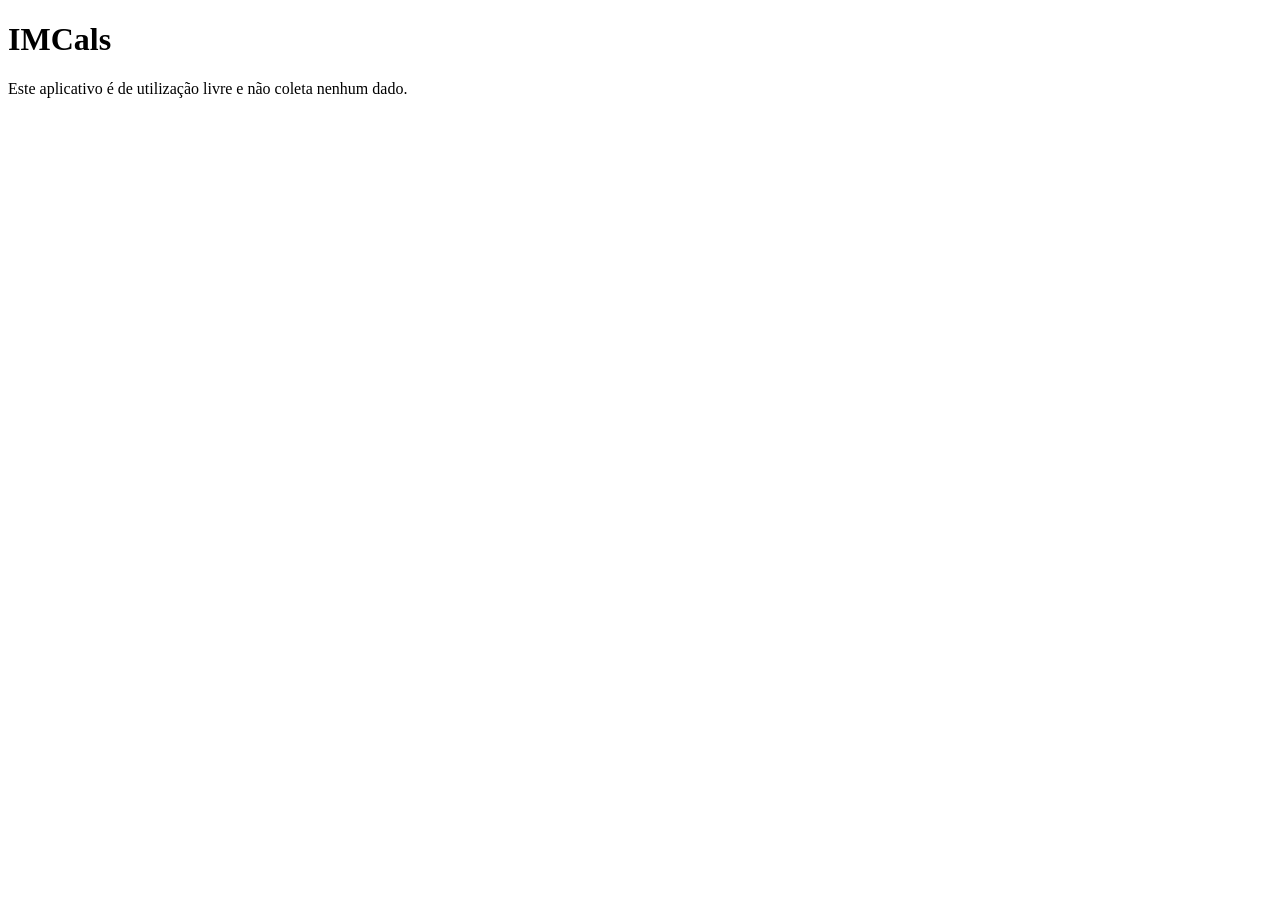
<file: imcalcs.html>
<!DOCTYPE html>
<html lang="en">
<head>
    <meta charset="UTF-8">
    <meta name="viewport" content="width=device-width, initial-scale=1.0">
    <title>IMCals</title>
</head>
<body>
    <h1>IMCals</h1>
    <p>Este aplicativo é de utilização livre e não coleta nenhum dado.</p>
</body>
</html>
</file>
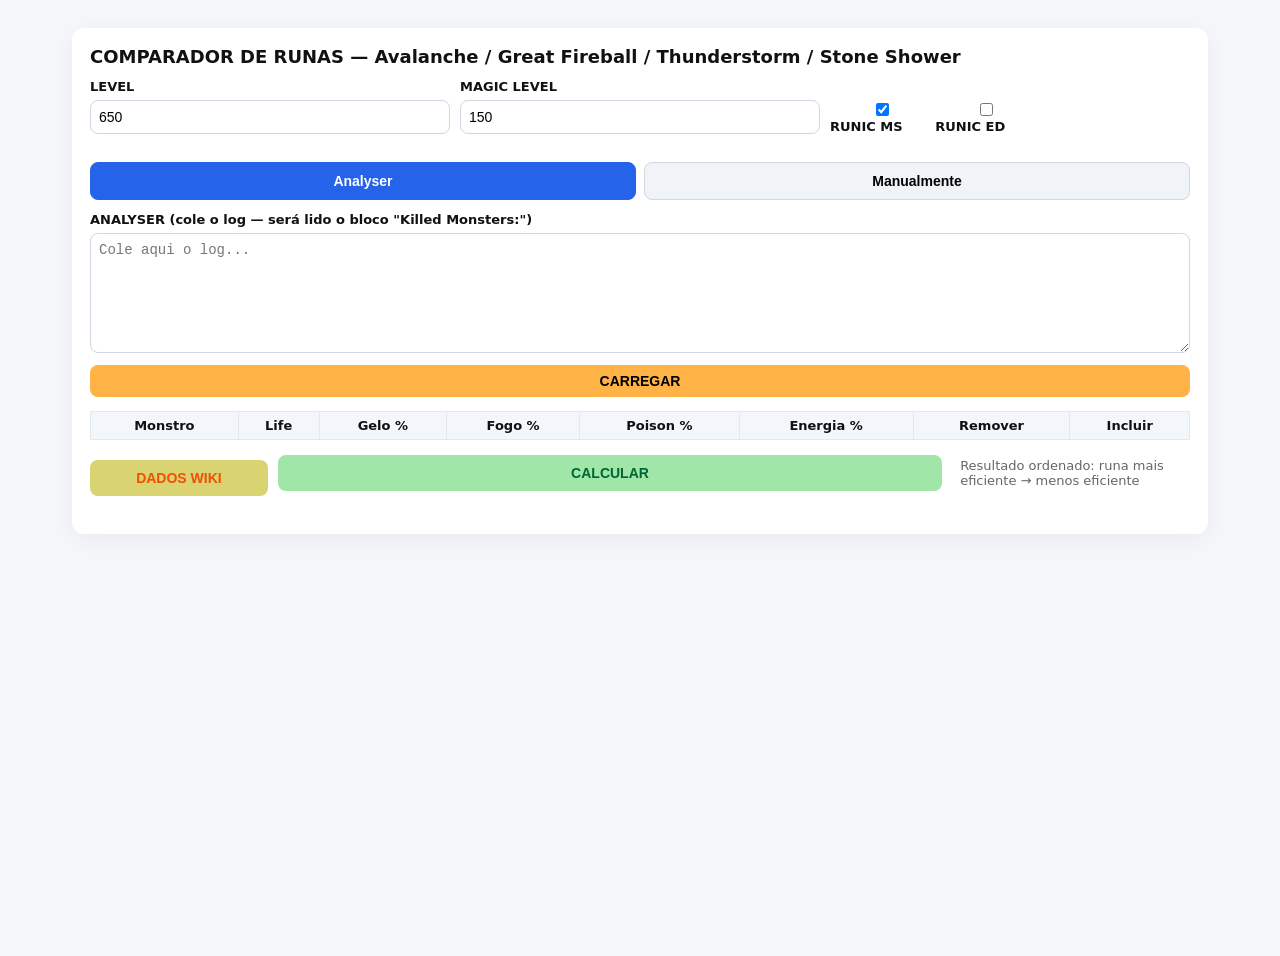
<file: runer.html>
<!DOCTYPE html>
<html lang="pt-BR">
<head>
<script src="creature_data.js"></script>
<meta charset="utf-8" />
<title>Comparador de Runas</title>
<meta name="viewport" content="width=device-width,initial-scale=1" />
<style>
:root{font-family:Inter, system-ui, -apple-system, "Segoe UI", Roboto, Arial;}
body{background:#f6f7fb;color:#111;padding:20px;min-height:100vh}
.card{max-width:1100px;margin:0 auto;background:#fff;padding:18px;border-radius:12px;box-shadow:0 6px 30px rgba(20,20,40,.06)}
h1{font-size:18px;margin:0 0 12px}
.row{display:flex;gap:10px;flex-wrap:wrap}
.field{flex:1 1 140px;min-width:140px;margin-bottom:10px}
label{font-weight:700;font-size:13px;display:block;margin-bottom:6px}
input, textarea, button, select{width:100%;padding:8px;border-radius:8px;border:1px solid #d0d7e2;box-sizing:border-box;font-size:14px}
textarea{min-height:120px;font-family:monospace}
.mode-select{display:flex;gap:8px;margin:12px 0}
.mode-btn{flex:1;padding:10px;border-radius:8px;border:1px solid #d0d7e2;background:#f0f3f8;cursor:pointer;font-weight:700}
.mode-btn.active{background:#2563eb;color:#fff;border-color:#2563eb}
.actions{display:flex;gap:8px;margin-top:10px}
#btnCarregar,#btnAdicionarMonstro{background:#ffb347;border:0;color:#000;font-weight:800;cursor:pointer}
#btnCarregar:hover,#btnAdicionarMonstro:hover{background:#ffa500}
#btnCalcular{background:#9fe6a8;border:0;color:#063;font-weight:800;cursor:pointer;padding:10px 14px;border-radius:8px}
#btnCalcular:hover{background:#78d488}
#btnDadosWiki { background-color: #dad372; color:rgb(243, 79, 4); border:none; padding:10px 18px; border-radius:8px; width: 25%; font-weight:700; cursor:pointer; margin-top:10px; }
#btnDadosWiki:hover { background-color:#eed12b; }
table{width:100%;border-collapse:collapse;margin-top:14px}
th,td{border:1px solid #e3e7ee;padding:6px;text-align:center;font-size:13px}
th{background:#f3f6fb}
.remove-btn{background:#ff5b5b;border:0;color:#fff;border-radius:50%;width:26px;height:26px;display:inline-flex;align-items:center;justify-content:center;cursor:pointer}
.remove-btn:hover{background:#e04444}
.small{font-size:13px;color:#445}
.result{margin-top:12px}
.muted{color:#666;font-size:13px}
@media (max-width:900px){
  .row{flex-direction:column}
  .field{min-width:unset}
}
#btnAdicionarMonstro {
  height: 100%;
}
</style>
</head>
<body>
<main class="card">
  <h1>COMPARADOR DE RUNAS — Avalanche / Great Fireball / Thunderstorm / Stone Shower</h1>

  <div class="row">
    <div class="field">
      <label for="nivel">LEVEL</label>
      <input id="nivel" type="number" value="650" step="1" />
    </div>
    <div class="field">
      <label for="ml">MAGIC LEVEL</label>
      <input id="ml" type="number" value="150" step="1" />
    </div>
    <div class="field" style="display:flex;flex-direction:column;justify-content:flex-end;">
      <label>&nbsp;</label>
      <div style="display:flex;gap:8px;">
        <label><input type="checkbox" id="runicMs" checked> RUNIC MS</label>
        <label><input type="checkbox" id="runicEd"> RUNIC ED</label>
      </div>
    </div>
  </div>

  <div class="mode-select" role="tablist" aria-label="Modo de entrada">
    <button id="btnAnalyser" class="mode-btn active">Analyser</button>
    <button id="btnManual" class="mode-btn">Manualmente</button>
  </div>

  <!-- Analyser -->
  <div id="analyserBlock">
    <label for="analyser">ANALYSER (cole o log — será lido o bloco "Killed Monsters:")</label>
    <textarea id="analyser" placeholder="Cole aqui o log..."></textarea>
    <div class="actions" style="margin-top:8px">
      <button id="btnCarregar"><strong>CARREGAR</strong></button>
    </div>
  </div>

  <!-- Manual -->
  <div id="manualBlock" style="display:none;margin-top:12px">
    <div class="row">
      <div class="field">
        <label for="nomeMonstro">Nome do Monstro</label>
        <input id="nomeMonstro" type="text" placeholder="ex: adult goanna">
      </div>
      <div class="field">
        <label for="lifeMonstro">Life do Monstro</label>
        <input id="lifeMonstro" type="number" value="5000" step="10">
      </div>
      <div class="field">
        <label for="geloMonstro">Gelo (%)</label>
        <input id="geloMonstro" type="number" value="100" step="5">
      </div>
      <div class="field">
        <label for="fogoMonstro">Fogo (%)</label>
        <input id="fogoMonstro" type="number" value="100" step="5">
      </div>
      <div class="field">
        <label for="poisonMonstro">Poison (%)</label>
        <input id="poisonMonstro" type="number" value="100" step="5">
      </div>
      <div class="field">
        <label for="energiaMonstro">Energia (%)</label>
        <input id="energiaMonstro" type="number" value="100" step="5">
      </div>
      <div style="flex:0 0 140px;display:flex;align-items:center">
        <button id="btnAdicionarMonstro">Adicionar</button>
      </div>
    </div>
  </div>

  <!-- Tabela -->
  <table id="tabelaMonstros" aria-live="polite">
    <thead>
      <tr>
        <th>Monstro</th>
        <th>Life</th>
        <th>Gelo %</th>
        <th>Fogo %</th>
        <th>Poison %</th>
        <th>Energia %</th>
        <th>Remover</th>
        <th>Incluir</th>
      </tr>
    </thead>
    <tbody></tbody>
  </table>

  <div style="display:flex;gap:10px;align-items:center;margin-top:10px">
    <button id="btnDadosWiki">DADOS WIKI</button>
    <button id="btnCalcular">CALCULAR</button>
    <div class="muted" style="margin-left:8px">Resultado ordenado: runa mais eficiente → menos eficiente</div>
  </div>

  <div id="resultArea" class="result"></div>
  <button id="registrarBoxBtn" style="display:none;margin-top:10px;padding:8px 12px;background:#9fe6a8;border:none;color:#063;border-radius:6px;cursor:pointer;font-weight:bold">
    REGISTRAR BOX
  </button>
  
  <div id="boxesArea" style="margin-top:20px;"></div>
  
</main>

<script>
const tabelaBody = document.querySelector('#tabelaMonstros tbody');
const analyserBlock = document.getElementById('analyserBlock');
const manualBlock = document.getElementById('manualBlock');
const btnAnalyser = document.getElementById('btnAnalyser');
const btnManual = document.getElementById('btnManual');
const btnCarregar = document.getElementById('btnCarregar');
const btnAdicionarMonstro = document.getElementById('btnAdicionarMonstro');
const btnCalcular = document.getElementById('btnCalcular');
const resultArea = document.getElementById('resultArea');
const runicMs = document.getElementById('runicMs');
const runicEd = document.getElementById('runicEd');
const btnDadosWiki = document.getElementById("btnDadosWiki");


let monstros = [];

function ativarModo(modo){
  monstros = [];
  atualizarTabela();
  analyserBlock.style.display = modo === 'analyser' ? '' : 'none';
  manualBlock.style.display = modo === 'manual' ? '' : 'none';
  btnAnalyser.classList.toggle('active', modo === 'analyser');
  btnManual.classList.toggle('active', modo === 'manual');
  resultArea.innerHTML = '';
}
btnAnalyser.addEventListener('click', ()=>ativarModo('analyser'));
btnManual.addEventListener('click', ()=>ativarModo('manual'));

btnAdicionarMonstro.addEventListener('click', ()=>{
  const nome = document.getElementById('nomeMonstro').value.trim();
  const life = parseFloat(document.getElementById('lifeMonstro').value) || 5000;
  const gelo = parseFloat(document.getElementById('geloMonstro').value) || 0;
  const fogo = parseFloat(document.getElementById('fogoMonstro').value) || 0;
  const poison = parseFloat(document.getElementById('poisonMonstro').value) || 0;
  const energia = parseFloat(document.getElementById('energiaMonstro').value) || 0;
  if(!nome){
    alert('Nome válido é necessário.');
    return;
  }
  monstros.push({ nome, life, gelo, fogo, poison, energia });
  document.getElementById('nomeMonstro').value = '';
  atualizarTabela();
});

function atualizarTabela(){
  tabelaBody.innerHTML = '';
  //monstros.sort((a, b) => a.nome.localeCompare(b.nome));
  monstros.forEach((m,i)=>{
    const tr = document.createElement('tr');
    tr.innerHTML = `
      <td style="text-align:left;padding-left:8px">${escapeHtml(m.nome)}</td>
      <td><input class="small-input life-input" type="number" value="${m.life}" step="10"></td>
      <td><input class="small-input" type="number" value="${m.gelo}" step="5"></td>
      <td><input class="small-input" type="number" value="${m.fogo}" step="5"></td>
      <td><input class="small-input" type="number" value="${m.poison}" step="5"></td>
      <td><input class="small-input" type="number" value="${m.energia}" step="5"></td>
      <td><button class="remove-btn" data-i="${i}">✖</button></td>
      <td><input type="checkbox" class="include-checkbox" data-i="${i}" checked></td>
    `;
    tabelaBody.appendChild(tr);
  });

  tabelaBody.querySelectorAll('input').forEach(inp=>{
    inp.addEventListener('input', ()=>{
      const row = inp.closest('tr');
      const r = Array.from(tabelaBody.children).indexOf(row);
      const cells = row.querySelectorAll('input');
      monstros[r].life = parseFloat(cells[0].value) || 0;
      monstros[r].gelo = parseFloat(cells[1].value) || 0;
      monstros[r].fogo = parseFloat(cells[2].value) || 0;
      monstros[r].poison = parseFloat(cells[3].value) || 0;
      monstros[r].energia = parseFloat(cells[4].value) || 0;
    });
  });

  tabelaBody.querySelectorAll('.remove-btn').forEach(b=>{
    b.addEventListener('click', ()=>{
      const i = Number(b.dataset.i);
      monstros.splice(i,1);
      atualizarTabela();
    });
  });
}

btnCarregar.addEventListener('click', ()=>{
  const texto = document.getElementById('analyser').value;
  if(!texto.trim()){ alert('Cole o log no campo Analyser.'); return; }
  const bloco = texto.match(/Killed Monsters:\s*([\s\S]*?)(Looted Items:|$)/i);
  if(!bloco){ alert("Bloco 'Killed Monsters:' não encontrado."); return; }
  const linhas = bloco[1].split('\n').map(l=>l.trim()).filter(Boolean);
  const lista = [];
  linhas.forEach(l=>{
    const m = l.match(/^(\d+)x\s+(.*)$/);
    if(m) lista.push({nome: m[2].trim(), life: 5000, gelo:100, fogo:100, poison:100, energia:100});
  });
  monstros = lista;
  atualizarTabela();
});

const RUNES = {
  Avalanche: { el: 'gelo', xMin:1.2, yMin:7, xMax:2.8, yMax:17 },
  GreatFireball: { el: 'fogo', xMin:1.2, yMin:7, xMax:2.8, yMax:17 },
  Thunderstorm: { el: 'energia', xMin:1.0, yMin:6, xMax:2.6, yMax:16 },
  StoneShower: { el: 'poison', xMin:1.0, yMin:6, xMax:2.6, yMax:16 }
};
function avgRuneDamage(runeName,lvl,ml){
  const p = RUNES[runeName];
  const min = lvl*0.2 + ml*p.xMin + p.yMin;
  const max = lvl*0.2 + ml*p.xMax + p.yMax;
  return (min+max)/2;
}


// Garantir exclusividade: se um for marcado, desmarca o outro
runicMs.addEventListener('change', ()=>{
  if(runicMs.checked) runicEd.checked = false;
});
runicEd.addEventListener('change', ()=>{
  if(runicEd.checked) runicMs.checked = false;
});


btnDadosWiki.onclick = () => {
  // assume que creature_resistances.js já está carregado e expõe objeto "creatureData"
  // formato esperado:
  // creatureData = { "arctic faun": {health: 21000, death: 0, energy: 110, physical: 100, fire: 110, ice: 80, holy: 100, earth: 0}, ...}

  monstros.forEach((m, idx) => {
    const nameKey = m.nome.toLowerCase();
    const wikiInfo = creatureData[nameKey];
    if(wikiInfo){
      
      const row = tabelaBody.children[idx];
      if(!row) return;
      const inputs = row.querySelectorAll("input");

      if(inputs.length >= 5){
        if(wikiInfo.health !== undefined) inputs[0].value = wikiInfo.health;
        if(wikiInfo.resistances.Ice !== undefined) inputs[1].value = wikiInfo.resistances.Ice;
        if(wikiInfo.resistances.Fire !== undefined) inputs[2].value = wikiInfo.resistances.Fire;
        if(wikiInfo.resistances.Earth !== undefined) inputs[3].value = wikiInfo.resistances.Earth;
        if(wikiInfo.resistances.Energy !== undefined) inputs[4].value = wikiInfo.resistances.Energy;
        
      }
    }
  });
  alert("Dados Wiki aplicados (quando encontrados)!");
};


function ajustaMonstros(){
  const linhas = tabelaBody.querySelectorAll('tr');
  const novos = [];

  linhas.forEach((linha, idx) => {
    const nome = linha.cells[0]?.textContent?.trim() || '';
    const inputs = linha.querySelectorAll('input[type="number"]');

    if(inputs.length >= 5){
      const life = parseFloat(inputs[0].value) || 0;
      const gelo = parseFloat(inputs[1].value) || 0;
      const fogo = parseFloat(inputs[2].value) || 0;
      const poison = parseFloat(inputs[3].value) || 0;
      const energia = parseFloat(inputs[4].value) || 0;
      novos.push({ nome, life, gelo, fogo, poison, energia });
    }
  });

  monstros = novos;
}



btnCalcular.addEventListener('click', ()=>{
  
  ajustaMonstros();

  if(monstros.length === 0){ alert('Adicione ou carregue monstros primeiro.'); return; }

  const monstrosSelecionados = monstros.filter((m, i) => {
    const checkbox = tabelaBody.querySelector(`.include-checkbox[data-i="${i}"]`);
    return checkbox && checkbox.checked;
  });

  if (monstrosSelecionados.length === 0) {
    alert('Selecione pelo menos um monstro para calcular.');
    return;
  }

  const lvl = Number(document.getElementById('nivel').value) || 0;
  const ml = Number(document.getElementById('ml').value) || 0;

  // Aplicar acréscimos de Runic
  const applyRunic = (runeName) => {
    let mlMod = ml;
    if(runicMs.checked){
      if(runeName === 'GreatFireball' || runeName === 'Thunderstorm'){
        mlMod = Math.floor(ml * 1.05); // +5%
      } else if(runeName === 'Avalanche' || runeName === 'StoneShower'){
        mlMod = Math.floor(ml * 1.025); // +2.5%
      }
    } else if(runicEd.checked){
      if(runeName === 'Avalanche' || runeName === 'StoneShower'){
        mlMod = Math.floor(ml * 1.05); // +5%
      } else if(runeName === 'GreatFireball' || runeName === 'Thunderstorm'){
        mlMod = Math.floor(ml * 1.025); // +2.5%
      }
    }
    return mlMod;
  };

  const results = [];
  for(const runeName of Object.keys(RUNES)){
    const mlCalculado = applyRunic(runeName);
    const dmgAvg = avgRuneDamage(runeName, lvl, mlCalculado);
    //const dmgAvg = avgRuneDamage(runeName,lvl,ml);
    const sensKey = RUNES[runeName].el;
 
    let maxRunes = 0;
    monstrosSelecionados.forEach(m=>{
      const sens = Number(m[sensKey]) || 0;
      const dmgEff = dmgAvg * (sens/100);
      if(dmgEff>0){
        const runes = Math.ceil(m.life/dmgEff);
        if(runes>maxRunes) maxRunes = runes;
      } else { maxRunes = Infinity; }
    });

    results.push({ rune: runeName, dmgAvg, runesNecessarias: maxRunes });
  }

  results.sort((a,b)=>a.runesNecessarias-b.runesNecessarias);

  let html = `<div class="small">Level: ${lvl} — Magic Level: ${ml}</div>`;
  html += `<table><thead><tr><th>Runa</th><th>Elemento</th><th>Dano Médio</th><th>Runas necessárias</th></tr></thead><tbody>`;
  results.forEach(r=>{
    html += `<tr>
      <td>${r.rune}</td>
      <td>${RUNES[r.rune].el}</td>
      <td>${formatNum(r.dmgAvg)}</td>
      <td>${isFinite(r.runesNecessarias)?r.runesNecessarias:'∞'}</td>
    </tr>`;
  });
  html += `</tbody></table>`;
  resultArea.innerHTML = html;
  document.getElementById('registrarBoxBtn').style.display = "inline-block";
  document.getElementById('registrarBoxBtn').onclick = () => registrarBox(results);
});

function formatNum(n){
  if(!isFinite(n)) return '∞';
  if(Math.abs(n)>=1000) return Number(n).toLocaleString('pt-BR',{maximumFractionDigits:0});
  return Number(n).toLocaleString('pt-BR',{maximumFractionDigits:2});
}
function escapeHtml(s){ return String(s).replace(/[&<>"']/g,c=>({'&':'&amp;','<':'&lt;','>':'&gt;','"':'&quot;',"'":'&#39;'}[c])); }

let boxes = [];

function registrarBox(results) {
  if (!results || results.length === 0) return;
  
  const melhorRuna = results.reduce((a,b) => a.runesNecessarias < b.runesNecessarias ? a : b);
  const boxName = `Box${boxes.length + 1}`;
  
  boxes.push({
    nome: boxName,
    runa: melhorRuna.rune,
    runasNecessarias: melhorRuna.runesNecessarias
  });

  atualizarTabelaBoxes();
}

function atualizarTabelaBoxes() {
  let html = `
    <div style="display:flex;align-items:center;justify-content:space-between;margin-bottom:8px">
      <h2 style="margin:0">Boxes Atuais</h2>
      <button id="resetBoxesBtn" style="
        background:#ff7f7f;
        border:none;
        color:#fff;
        padding:4px 10px;
        border-radius:6px;
        cursor:pointer;
        font-weight:bold;
        max-width: 100px;
      ">RESET</button>
    </div>
  `;

  html += `<table><thead><tr><th>Box</th><th>Runa Mais Apropriada</th></tr></thead><tbody>`;
  boxes.forEach(b => {
    html += `<tr>
      <td>${b.nome}</td>
      <td>${b.runa}</td>
    </tr>`;
  });
  html += `</tbody></table>`;

  const container = document.getElementById('boxesArea');
  container.innerHTML = html;

  // Adicionar evento ao botão RESET
  const resetBtn = document.getElementById('resetBoxesBtn');
  if(resetBtn){
    resetBtn.addEventListener('click', ()=>{
      boxes = [];
      atualizarTabelaBoxes(); // atualiza a tabela vazia
    });
  }
}



ativarModo('analyser');
</script>
</body>
</html>
</file>
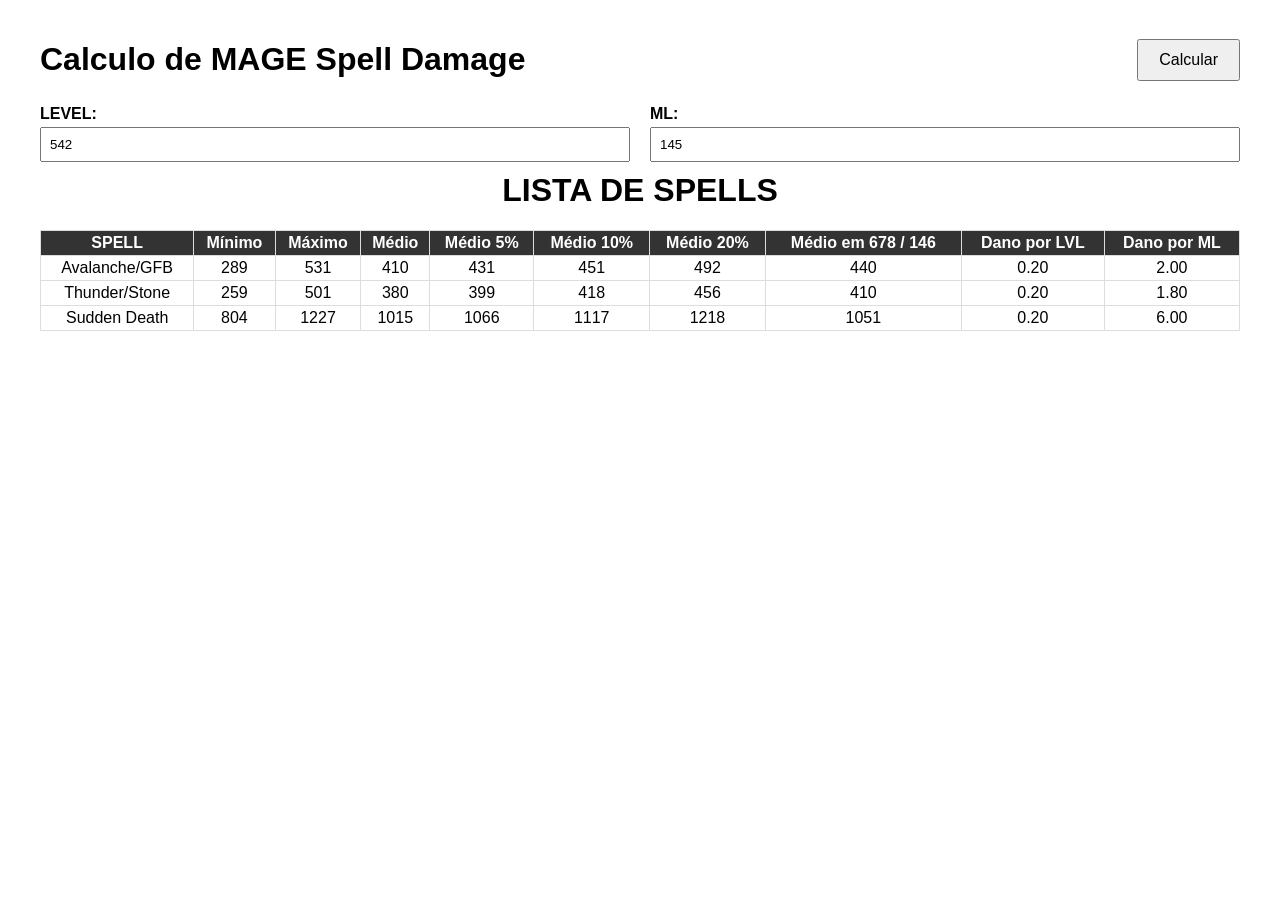
<file: spells.html>
<!DOCTYPE html>
<html lang="pt-BR">
<head>
  <meta charset="UTF-8" />
  <title>Calculo de MAGE Spell Damage</title>
  <style>
    body {
      font-family: Arial, sans-serif;
      padding: 20px;
      max-width: 1200px;
      margin: auto;
    }

    .topo {
      display: flex;
      justify-content: space-between;
      align-items: center;
      flex-wrap: wrap;
    }

    form {
      display: flex;
      flex-wrap: wrap;
      gap: 20px;
    }

    .campo {
      flex: 1 1 calc(50% - 20px);
      min-width: 240px;
    }

    label {
      display: block;
      margin-top: 5px;
      font-weight: bold;
    }

    input[type="number"] {
      width: 100%;
      padding: 8px;
      margin-top: 4px;
      box-sizing: border-box;
    }

    button {
      padding: 10px 20px;
      font-size: 16px;
      cursor: pointer;
    }

    table {
      border-collapse: collapse;
      width: 100%;
      margin-top: 5px;
    }

    th, td {
      border: 1px solid #ddd;
      padding: 3px;
      text-align: center;
    }

    th {
      background-color: #333;
      color: white;
    }

    .mais-vantajoso {
      background-color: #a4dba4;
    }

    .mais-vantajoso-plus {
      background-color: #add8e6;
    }

    .nota {
      font-size: 0.9em;
      margin-top: 15px;
      color: #555;
    }
  </style>
</head>
<body>

<div class="topo">
  <h1>Calculo de MAGE Spell Damage</h1>
  <button onclick="gerarCalculos()">Calcular</button>
</div>

<form id="formDados" onsubmit="return false;">
  <div class="campo">
    <label for="lvl">LEVEL:</label>
    <input type="number" id="lvl" value="542" min="1" required />
  </div>

  <div class="campo">
    <label for="ml">ML:</label>
    <input type="number" id="ml" value="145" min="1" required />
  </div>
</form>

<div id="resultados" style="display:none;">
 <h1 style="text-align:center; margin-top: 5px; padding-top: 5px;">LISTA DE SPELLS</h1>
 <div id="resultadoTabela"></div>
</div>

<script>
  function gerarCalculos() {
  const lvl = parseInt(document.getElementById('lvl').value);
  const ml = parseInt(document.getElementById('ml').value);

  const calc = (x, y) => lvl * 0.2 + ml * x + y;

  // Avalanche
  const minAva = calc(1.2, 7);
  const maxAva = calc(2.8, 17);
  const medioAva = (minAva + maxAva) / 2;
  const medioAva5 = medioAva * 1.05;
  const medioAva10 = medioAva * 1.10;
  const medioAva20 = medioAva * 1.20;
  const danoPorLvl = 0.2;
  const danoPorMl = ((2.8 + 1.2) / 2);
  const lvlBonus = lvl * 1.25;
  const mlBonus = ml * 1.01;
  const medioBonus = ((lvlBonus * 0.2) + (mlBonus * ((1.2 + 2.8) / 2)) + ((7 + 17) / 2));

  // Thunder/Stone Shower
  const minTss = calc(1.0, 6);
  const maxTss = calc(2.6, 16);
  const medioTss = (minTss + maxTss) / 2;
  const medioTss5 = medioTss * 1.05;
  const medioTss10 = medioTss * 1.10;
  const medioTss20 = medioTss * 1.20;
  const medioTssBonus = ((lvlBonus * 0.2) + (mlBonus * ((1.0 + 2.6) / 2)) + ((6 + 16) / 2));
  const danoPorMlTss = ((2.6 + 1.0) / 2);


   // Sudden Death: fórmula (LVL * 0.2) + (ml * x) + y
  const minSD = lvl * 0.2 + ml * 4.605 + 28;
  const maxSD = lvl * 0.2 + ml * 7.395 + 46;
  const medioSD = (minSD + maxSD) / 2;

  const medioSD5 = medioSD * 1.05;
  const medioSD10 = medioSD * 1.10;
  const medioSD20 = medioSD * 1.20;

  const medioSDBonus = ((lvlBonus * 0.2) + (mlBonus * ((4.605 + 7.395) / 2)) + ((28 + 46) / 2));

  const danoPorMlSD = ((7.395 + 4.605) / 2);

  const arred = (n) => Math.round(n);
  const fix2 = (n) => n.toFixed(2);

  const tabela = `
    <table>
      <tr>
        <th>SPELL</th>
        <th>Mínimo</th>
        <th>Máximo</th>
        <th>Médio</th>
        <th>Médio 5%</th>
        <th>Médio 10%</th>
        <th>Médio 20%</th>
        <th>Médio em ${arred(lvlBonus)} / ${arred(mlBonus)}</th>
        <th>Dano por LVL</th>
        <th>Dano por ML</th>
      </tr>
      <tr>
        <td>Avalanche/GFB</td>
        <td>${arred(minAva)}</td>
        <td>${arred(maxAva)}</td>
        <td>${arred(medioAva)}</td>
        <td>${arred(medioAva5)}</td>
        <td>${arred(medioAva10)}</td>
        <td>${arred(medioAva20)}</td>
        <td>${arred(medioBonus)}</td>
        <td>${fix2(danoPorLvl)}</td>
        <td>${fix2(danoPorMl)}</td>
      </tr>
      <tr>
        <td>Thunder/Stone</td>
        <td>${arred(minTss)}</td>
        <td>${arred(maxTss)}</td>
        <td>${arred(medioTss)}</td>
        <td>${arred(medioTss5)}</td>
        <td>${arred(medioTss10)}</td>
        <td>${arred(medioTss20)}</td>
        <td>${arred(medioTssBonus)}</td>
        <td>${fix2(danoPorLvl)}</td>
        <td>${fix2(danoPorMlTss)}</td>
      </tr>
      <tr>
          <td>Sudden Death</td>
          <td>${arred(minSD)}</td>
          <td>${arred(maxSD)}</td>
          <td>${arred(medioSD)}</td>
          <td>${arred(medioSD5)}</td>
          <td>${arred(medioSD10)}</td>
          <td>${arred(medioSD20)}</td>
          <td>${arred(medioSDBonus)}</td>
          <td>${fix2(danoPorLvl)}</td>
          <td>${fix2(danoPorMlSD)}</td>
        </tr>
    </table>
  `;

  document.getElementById('resultados').style.display = 'block';
  document.getElementById('resultadoTabela').innerHTML = tabela;
}


  document.addEventListener('DOMContentLoaded', gerarCalculos);
</script>

</body>
</html>
</file>
